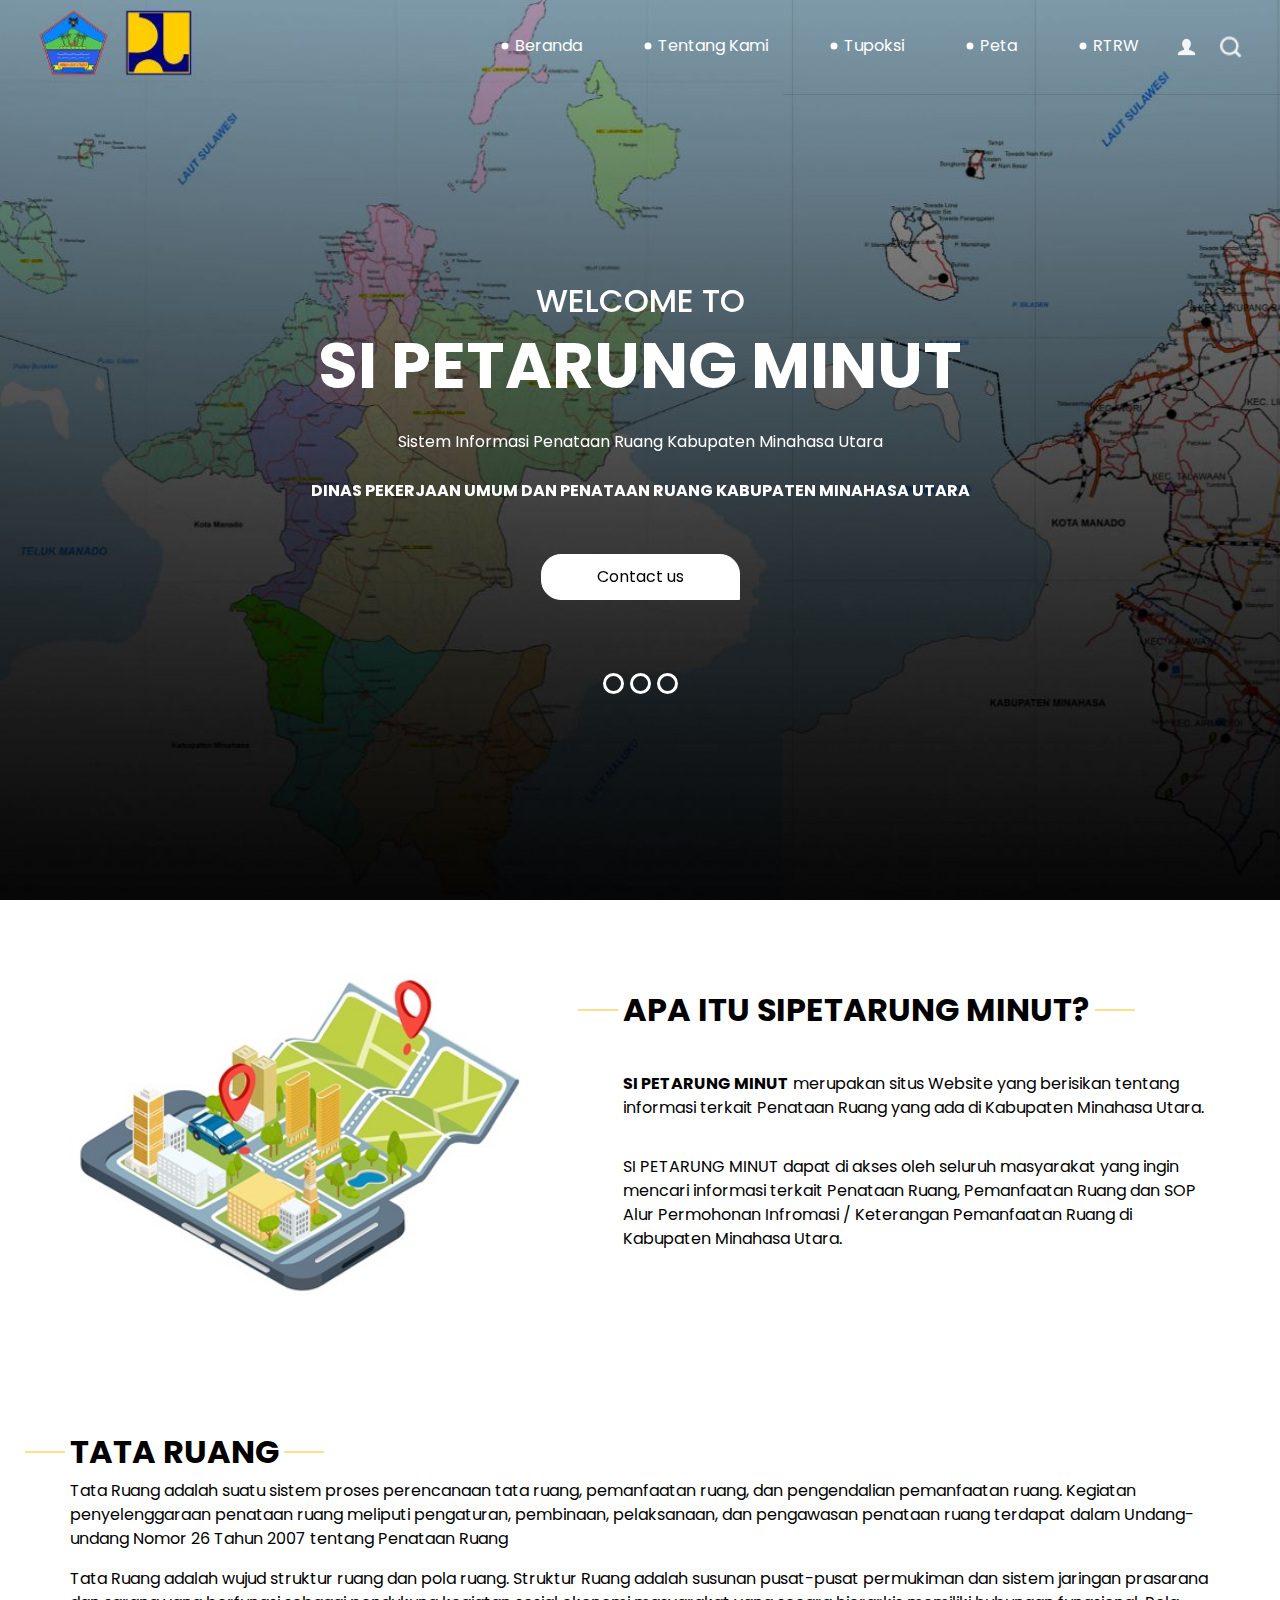
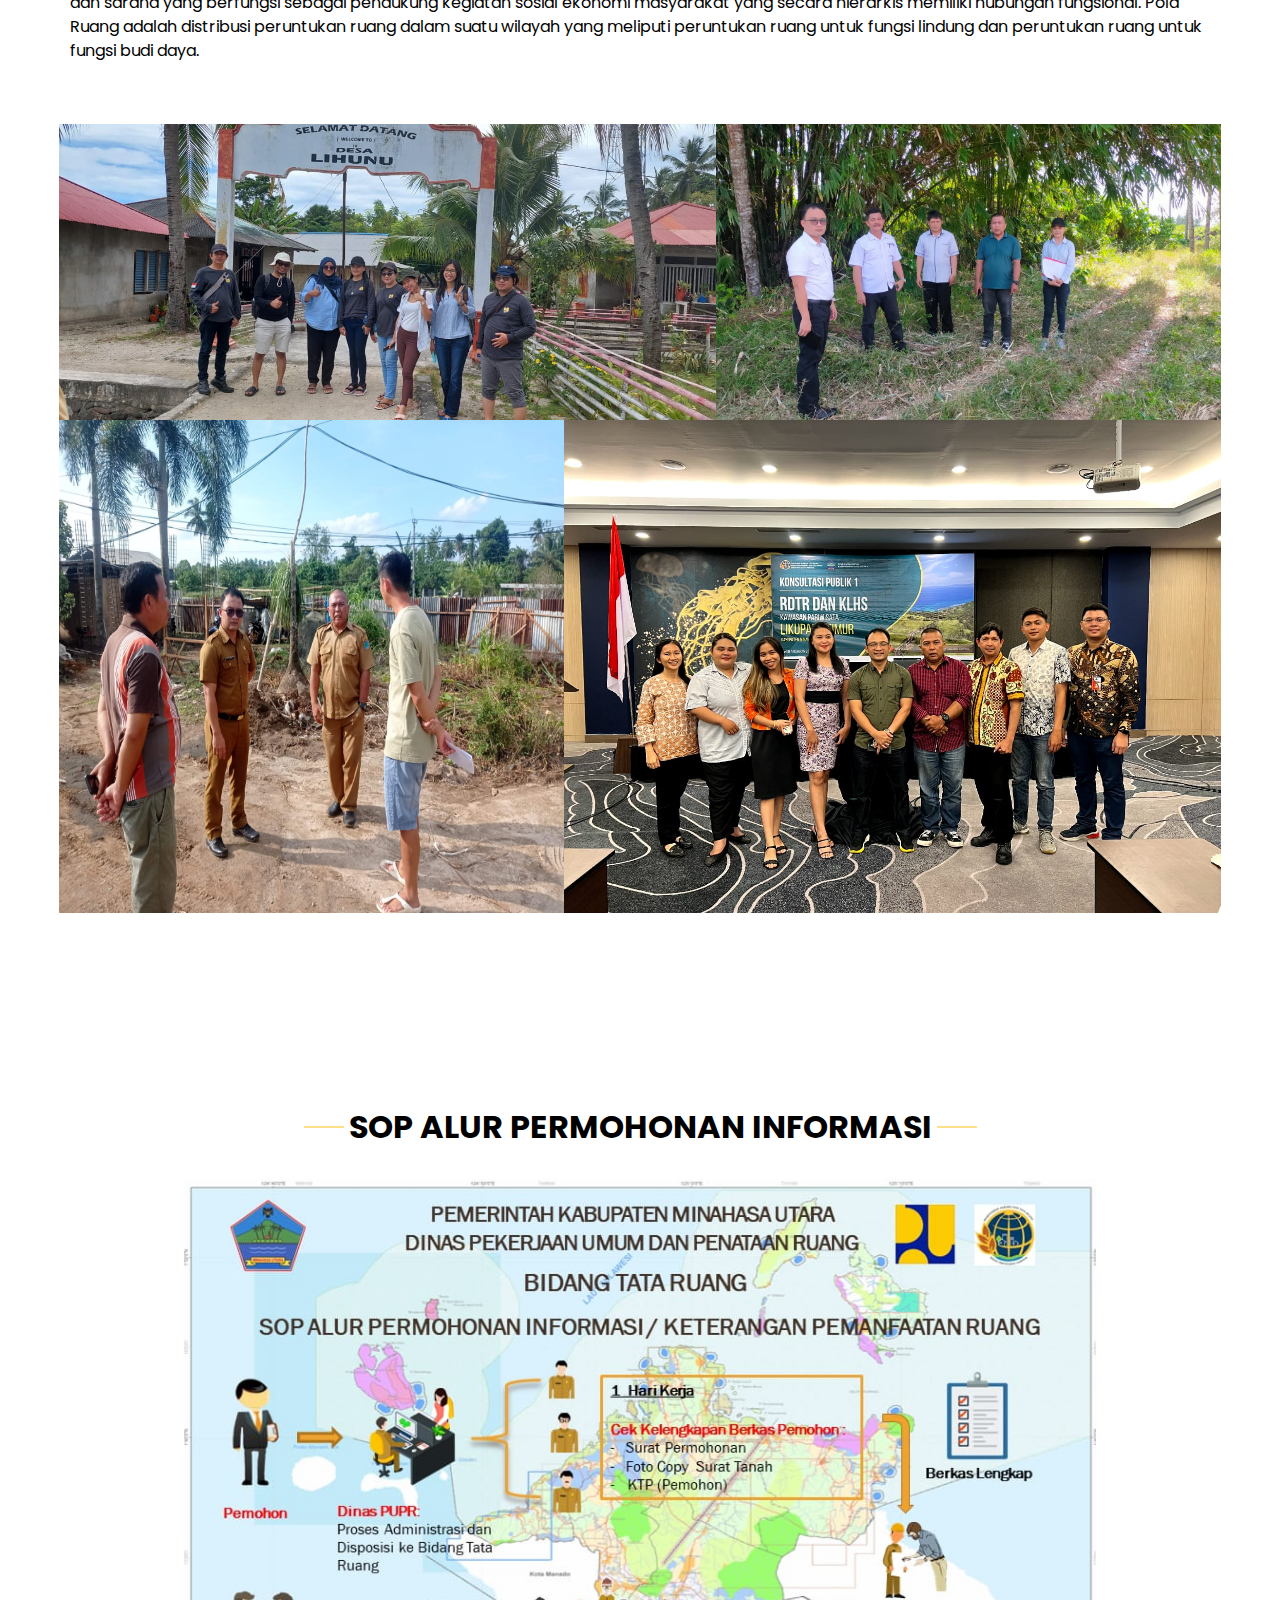
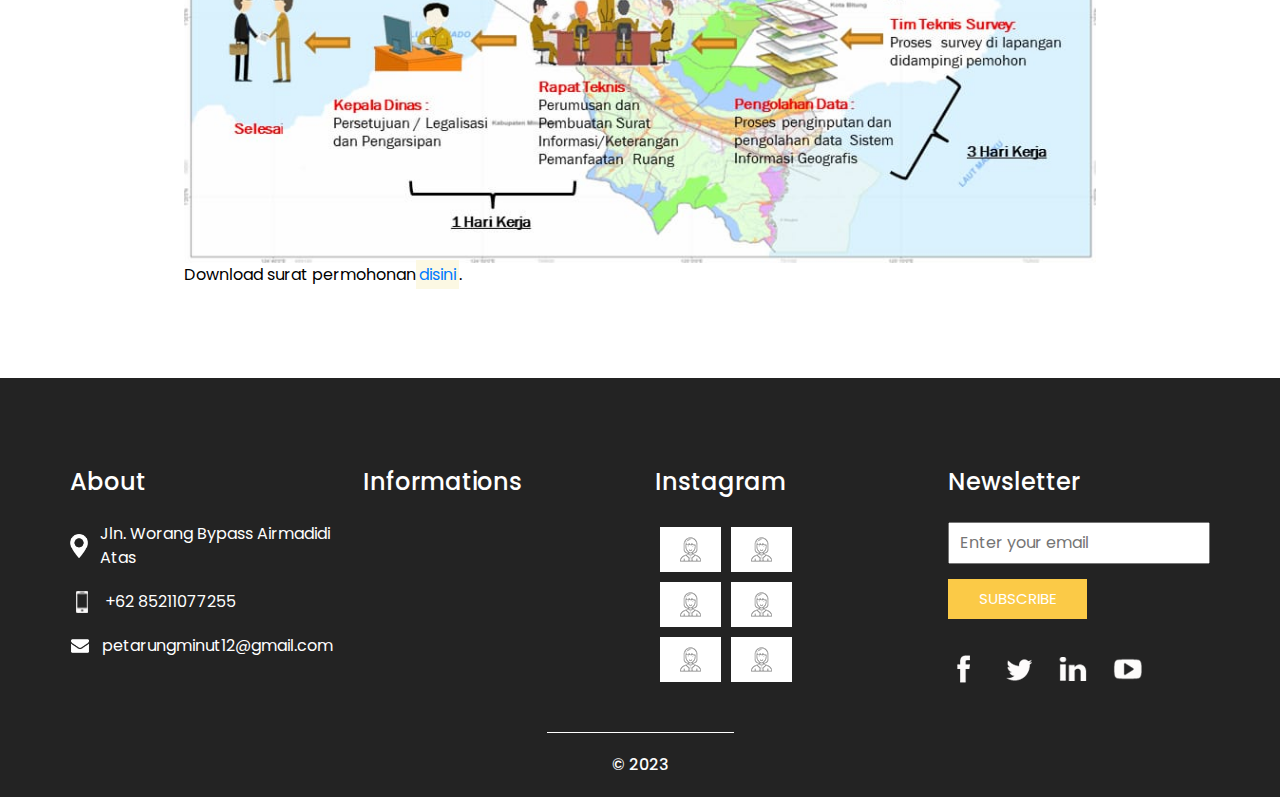
<file: index.html>
<!DOCTYPE html>
<html>

<head>
  <!-- Basic -->
  <meta charset="utf-8" />
  <meta http-equiv="X-UA-Compatible" content="IE=edge" />
  <!-- Mobile Metas -->
  <meta name="viewport" content="width=device-width, initial-scale=1, shrink-to-fit=no" />
  <!-- Site Metas -->
  <meta name="keywords" content="" />
  <meta name="description" content="" />
  <meta name="author" content="" />

  <title>Beranda</title>

  <!-- slider stylesheet -->
  <!-- slider stylesheet -->
  <link rel="stylesheet" type="text/css" href="https://cdnjs.cloudflare.com/ajax/libs/OwlCarousel2/2.3.4/assets/owl.carousel.min.css" />

  <!-- bootstrap core css -->
  <link rel="stylesheet" type="text/css" href="css/bootstrap.css" />

  <!-- fonts style -->
  <link href="https://fonts.googleapis.com/css?family=Open+Sans:400,700|Poppins:400,700&display=swap" rel="stylesheet">
  <!-- Custom styles for this template -->
  <link href="css/style.css" rel="stylesheet" />
  <!-- responsive style -->
  <link href="css/responsive.css" rel="stylesheet" />
</head>

<body>
  <div class="hero_area">
    <!-- header section strats -->
    <header class="header_section">
      <div class="container-fluid">
        <nav class="navbar navbar-expand-lg custom_nav-container pt-3">
          <a class="navbar-brand" href="index.html">
            <span>
             
            </span>
          </a>
          <button class="navbar-toggler" type="button" data-toggle="collapse" data-target="#navbarSupportedContent" aria-controls="navbarSupportedContent" aria-expanded="false" aria-label="Toggle navigation">
            <span class="navbar-toggler-icon"></span>
          </button>

          <div class="collapse navbar-collapse" id="navbarSupportedContent">
            <div class="d-flex ml-auto flex-column flex-lg-row align-items-center">
              <ul class="navbar-nav  ">
                <li class="nav-item active">
                  <a class="nav-link" href="index.html">Beranda <span class="sr-only">(current)</span></a>
                </li>
                <li class="nav-item">
                  <a class="nav-link" href="about.html">Tentang Kami </a>
                </li>
                <li class="nav-item">
                  <a class="nav-link" href="do.html">Tupoksi </a>
                </li>
                <li class="nav-item">
                  <a class="nav-link" href="portfolio.html">Peta </a>
                </li>
                <li class="nav-item">
                  <a class="nav-link" href="contact.html">RTRW</a>
                </li>
              </ul>
              <div class="user_option">
                <a href="">
                  <img src="images/user.png" alt="">
                </a>
                <form class="form-inline my-2 my-lg-0 ml-0 ml-lg-4 mb-3 mb-lg-0">
                  <button class="btn  my-2 my-sm-0 nav_search-btn" type="submit"></button>
                </form>
              </div>
            </div>
          </div>
        </nav>
      </div>
    </header>
    <!-- end header section -->
    <!-- slider section -->
    <section class=" slider_section position-relative">
      <div class="container">
        <div id="carouselExampleIndicators" class="carousel slide" data-ride="carousel">
          <ol class="carousel-indicators">
            <li data-target="#carouselExampleIndicators" data-slide-to="0" class="active"></li>
            <li data-target="#carouselExampleIndicators" data-slide-to="1"></li>
            <li data-target="#carouselExampleIndicators" data-slide-to="2"></li>
          </ol>
          <div class="carousel-inner">
            <div class="carousel-item active">
              <div class="row">
                <div class="col">
                  <div class="detail-box">
                    <div>
                      <h2>
                        Welcome To
                      </h2>
                      <h1><b>
                        SI PETARUNG MINUT
                      </h1></b>
                      <p>
                        Sistem Informasi Penataan Ruang Kabupaten Minahasa Utara
                      </p>
                      <p><b>
                        DINAS PEKERJAAN UMUM DAN PENATAAN RUANG KABUPATEN MINAHASA UTARA
                      </p></b>
                      <div class="">
                        <a href=https://wa.me/6285211077255>
                          Contact us
                        </a>
                      </div>
                    </div>
                  </div>
                </div>
              </div>
            </div>
            <div class="carousel-item">
              <div class="row">
                <div class="col">
                  <div class="detail-box">
                    <div>
                      <h2>
                        Welcome To
                      </h2>
                      <h1><b>
                        SI PETARUNG MINUT
                      </h1></b>
                      <p>
                        Sistem Informasi Penataan Ruang Kabupaten Minahasa Utara
                      </p>
                      <p><b>
                        DINAS PEKERJAAN UMUM DAN PENATAAN RUANG KABUPATEN MINAHASA UTARA
                      </p></b>
                      <div class="">
                        <a href=https://wa.me/6285211077255>
                          Contact us
                        </a>
                      </div>
                    </div>
                  </div>
                </div>
              </div>
            </div>
            <div class="carousel-item">
              <div class="row">
                <div class="col">
                  <div class="detail-box">
                    <div>
                      <h2>
                        Welcome To
                      </h2>
                      <h1><b>
                        SI PETARUNG MINUT
                      </h1></b>
                      <p>
                        Sistem Informasi Penataan Ruang Kabupaten Minahasa Utara
                      </p>
                      <p><b>
                        DINAS PEKERJAAN UMUM DAN PENATAAN RUANG KABUPATEN MINAHASA UTARA
                      </p></b>
                      <div class="">
                        <a href=https://wa.me/6285211077255>
                          Contact us
                        </a>
                      </div>
                    </div>
                  </div>
                </div>
              </div>
            </div>
          </div>
        </div>

      </div>
    </section>
    <!-- end slider section -->
  </div>

 

  <!-- who section -->

  <section class="who_section ">
    <div class="container">
      <div class="row">
        <div class="col-md-5">
          <div class="img-box">
            <img src="images/tataruang2.jpg" alt="">
          </div>
        </div>
        <div class="col-md-7">
          <div class="detail-box">
            <div class="heading_container">
              <h2>
                Apa itu SIPETARUNG MINUT?
              </h2>
            </div>
            <p><b>SI PETARUNG MINUT</b> 
              merupakan situs Website yang berisikan tentang informasi terkait Penataan Ruang yang ada di Kabupaten Minahasa Utara.
            </p>
            <p>
              SI PETARUNG MINUT dapat di akses oleh seluruh masyarakat yang ingin mencari informasi terkait Penataan Ruang, Pemanfaatan Ruang dan SOP Alur Permohonan Infromasi / Keterangan Pemanfaatan Ruang di Kabupaten Minahasa Utara.
            </p>
          </div>
        </div>
      </div>
    </div>
  </section>

  <!-- end who section -->


  <!-- work section -->
  <section class="work_section layout_padding">
    <div class="container">
      <div class="heading_container">
        <h2>
          TATA RUANG
        </h2>
        <p>
          Tata Ruang adalah suatu sistem proses perencanaan tata ruang, pemanfaatan ruang, dan pengendalian pemanfaatan ruang. Kegiatan penyelenggaraan penataan ruang meliputi pengaturan, pembinaan, pelaksanaan, dan pengawasan penataan ruang terdapat dalam Undang-undang Nomor 26 Tahun 2007 tentang Penataan Ruang
        </p>
        <p>
          Tata Ruang adalah wujud struktur ruang dan pola ruang. Struktur Ruang adalah susunan pusat-pusat permukiman dan sistem jaringan prasarana dan sarana yang berfungsi sebagai pendukung kegiatan sosial ekonomi masyarakat yang secara hierarkis memiliki hubungan fungsional. Pola Ruang adalah distribusi peruntukan ruang dalam suatu wilayah yang meliputi peruntukan ruang untuk fungsi lindung dan peruntukan ruang untuk fungsi budi daya.
        </p>
      </div>
      <div class="work_container layout_padding2">
        <div class="box b-1">
          <img src="images/w-1.jpg" alt="">
        </div>
        <div class="box b-2">
          <img src="images/w-2.jpg" alt="">

        </div>
        <div class="box b-3">
          <img src="images/w-3.jpg" alt="">

        </div>
        <div class="box b-4">
          <img src="images/w-4.jpg" alt="">
    
        </div>
      </div>
    </div>
  </section>

  <!-- end work section -->

  


  <!-- contact section -->

  <section class="contact_section layout_padding">
    <div class="container">

      <div class="heading_container">
        <h2>
          SOP Alur Permohonan Informasi
        </h2>
      </div>
      
      <div class="map_img-box">
        <img src="images/map-img.jpeg" alt="">
<div class="">
        <p>
        Download surat permohonan<mark><a href=https://drive.google.com/drive/home/document/d/1YJsfyDDyJQ2SNn_7CyGAAduWwwZ-t68-/edit>disini</a></mark>.
      </p>
      </div>
      </div>
   
    </div>
    
                    
  </section>
 
  <!-- end contact section -->
  
  <!-- info section -->
  <section class="info_section ">
    <div class="container">
      <div class="row">
        <div class="col-md-3">
          <div class="info_contact">
            <h5>
              About
            </h5>
            <div>
              <div class="img-box">
                <img src="images/location-white.png" width="18px" alt="">
              </div>
              <p>
                Jln. Worang Bypass Airmadidi Atas
              </p>
            </div>
            <div>
              <div class="img-box">
                <img src="images/telephone-white.png" width="12px" alt="">
              </div>
              <p>
                +62 85211077255
              </p>
            </div>
            <div>
              <div class="img-box">
                <img src="images/envelope-white.png" width="18px" alt="">
              </div>
              <p>
                petarungminut12@gmail.com
              </p>
            </div>
          </div>
        </div>
        <div class="col-md-3">
          <div class="info_info">
            <h5>
              Informations
            </h5>
            <p>
              
            </p>
          </div>
        </div>

        <div class="col-md-3">
          <div class="info_insta">
            <h5>
              Instagram
            </h5>
            <div class="insta_container">
              <div>
                <a href="">
                  <div class="insta-box b-1">
                    <img src="images/insta.png" alt="">
                  </div>
                </a>
                <a href="">
                  <div class="insta-box b-2">
                    <img src="images/insta.png" alt="">
                  </div>
                </a>
              </div>

              <div>
                <a href="">
                  <div class="insta-box b-3">
                    <img src="images/insta.png" alt="">
                  </div>
                </a>
                <a href="">
                  <div class="insta-box b-4">
                    <img src="images/insta.png" alt="">
                  </div>
                </a>
              </div>
              <div>
                <a href="">
                  <div class="insta-box b-3">
                    <img src="images/insta.png" alt="">
                  </div>
                </a>
                <a href="">
                  <div class="insta-box b-4">
                    <img src="images/insta.png" alt="">
                  </div>
                </a>
              </div>
            </div>
          </div>
        </div>
        <div class="col-md-3">
          <div class="info_form ">
            <h5>
              Newsletter
            </h5>
            <form action="">
              <input type="email" placeholder="Enter your email">
              <button>
                Subscribe
              </button>
            </form>
            <div class="social_box">
              <a href="">
                <img src="images/fb.png" alt="">
              </a>
              <a href="">
                <img src="images/twitter.png" alt="">
              </a>
              <a href="">
                <img src="images/linkedin.png" alt="">
              </a>
              <a href="">
                <img src="images/youtube.png" alt="">
              </a>
            </div>
          </div>
        </div>
      </div>
    </div>
  </section>

  <!-- end info_section -->


  <!-- footer section -->
  <section class="container-fluid footer_section">
    <p>
      &copy; 2023
         </p>
  </section>
  <!-- footer section -->

  <script type="text/javascript" src="js/jquery-3.4.1.min.js"></script>
  <script type="text/javascript" src="js/bootstrap.js"></script>
  <script type="text/javascript" src="https://cdnjs.cloudflare.com/ajax/libs/OwlCarousel2/2.3.4/owl.carousel.min.js">
  </script>
  <!-- owl carousel script 
    -->
  <script type="text/javascript">
    $(".owl-carousel").owlCarousel({
      loop: true,
      margin: 0,
      navText: [],
      center: true,
      autoplay: true,
      autoplayHoverPause: true,
      responsive: {
        0: {
          items: 1
        },
        1000: {
          items: 3
        }
      }
    });
  </script>
  <!-- end owl carousel script -->

</body>

</html>
</file>
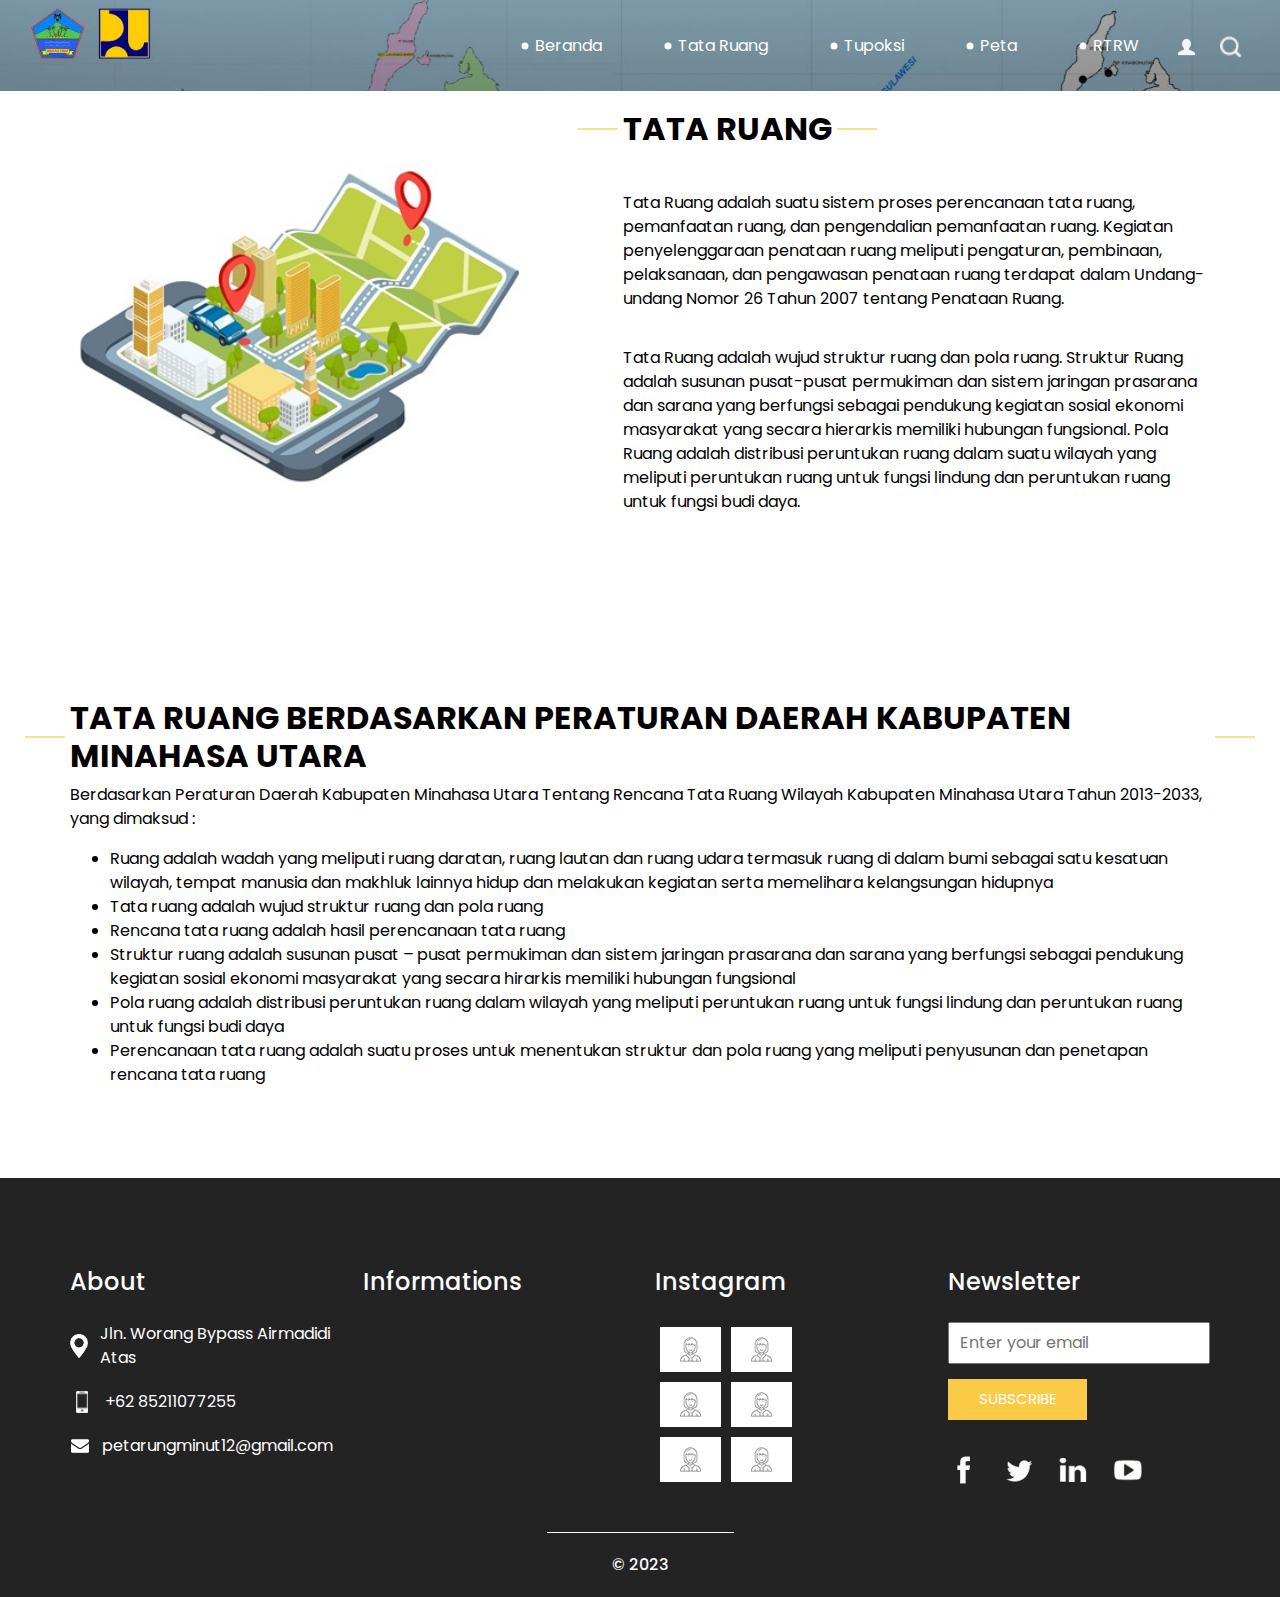
<file: about.html>
<!DOCTYPE html>
<html>

<head>
  <!-- Basic -->
  <meta charset="utf-8" />
  <meta http-equiv="X-UA-Compatible" content="IE=edge" />
  <!-- Mobile Metas -->
  <meta name="viewport" content="width=device-width, initial-scale=1, shrink-to-fit=no" />
  <!-- Site Metas -->
  <meta name="keywords" content="" />
  <meta name="description" content="" />
  <meta name="author" content="" />

  <title>Tata Ruang</title>

  <!-- slider stylesheet -->
  <!-- slider stylesheet -->
  <link rel="stylesheet" type="text/css" href="https://cdnjs.cloudflare.com/ajax/libs/OwlCarousel2/2.3.4/assets/owl.carousel.min.css" />

  <!-- bootstrap core css -->
  <link rel="stylesheet" type="text/css" href="css/bootstrap.css" />

  <!-- fonts style -->
  <link href="https://fonts.googleapis.com/css?family=Open+Sans:400,700|Poppins:400,700&display=swap" rel="stylesheet">
  <!-- Custom styles for this template -->
  <link href="css/style.css" rel="stylesheet" />
  <!-- responsive style -->
  <link href="css/responsive.css" rel="stylesheet" />
</head>

<body class="sub_page">
  <div class="hero_area">
    <!-- header section strats -->
    <header class="header_section">
      <div class="container-fluid">
        <nav class="navbar navbar-expand-lg custom_nav-container pt-3">
          <a class="navbar-brand" href="index.html">
            
          </a>
          <button class="navbar-toggler" type="button" data-toggle="collapse" data-target="#navbarSupportedContent" aria-controls="navbarSupportedContent" aria-expanded="false" aria-label="Toggle navigation">
            <span class="navbar-toggler-icon"></span>
          </button>

          <div class="collapse navbar-collapse" id="navbarSupportedContent">
            <div class="d-flex ml-auto flex-column flex-lg-row align-items-center">
              <ul class="navbar-nav  ">
                <li class="nav-item active">
                  <a class="nav-link" href="index.html">Beranda <span class="sr-only">(current)</span></a>
                </li>
                <li class="nav-item">
                  <a class="nav-link" href="about.html">Tata Ruang </a>
                </li>
                <li class="nav-item">
                  <a class="nav-link" href="do.html">Tupoksi </a>
                </li>
                <li class="nav-item">
                  <a class="nav-link" href="portfolio.html">Peta </a>
                </li>
                <li class="nav-item">
                  <a class="nav-link" href="contact.html">RTRW</a>
                </li>
              </ul>
              <div class="user_option">
                <a href="">
                  <img src="images/user.png" alt="">
                </a>
                <form class="form-inline my-2 my-lg-0 ml-0 ml-lg-4 mb-3 mb-lg-0">
                  <button class="btn  my-2 my-sm-0 nav_search-btn" type="submit"></button>
                </form>
              </div>
            </div>
          </div>
        </nav>
      </div>
    </header>
    <!-- end header section -->
  </div>


  <!-- who section -->

  <section class="who_section layout_padding">
    <div class="container">
      <div class="row">
        <div class="col-md-5">
          <div class="img-box">
            <img src="images/tataruang2.jpg" alt="">
          </div>
        </div>
        <div class="col-md-7">
          <div class="detail-box">
            <div class="heading_container">
              <h2>
                TATA RUANG
              </h2>
            </div>
            <p>
              Tata Ruang adalah suatu sistem proses perencanaan tata ruang, pemanfaatan ruang, dan pengendalian pemanfaatan ruang. Kegiatan penyelenggaraan penataan ruang meliputi pengaturan, pembinaan, pelaksanaan, dan pengawasan penataan ruang terdapat dalam Undang-undang Nomor 26 Tahun 2007 tentang Penataan Ruang.
            </p>
            <p>
              Tata Ruang adalah wujud struktur ruang dan pola ruang. Struktur Ruang adalah susunan pusat-pusat permukiman dan sistem jaringan prasarana dan sarana yang berfungsi sebagai pendukung kegiatan sosial ekonomi masyarakat yang secara hierarkis memiliki hubungan fungsional. Pola Ruang adalah distribusi peruntukan ruang dalam suatu wilayah yang meliputi peruntukan ruang untuk fungsi lindung dan peruntukan ruang untuk fungsi budi daya.
            </p>
            <div>
              
            </div>
          </div>
        </div>
      </div>
    </div>
  </section>

    <!-- work section -->
    <section class="work_section layout_padding">
      <div class="container">
        <div class="heading_container">
          <h2>
            TATA RUANG BERDASARKAN PERATURAN DAERAH KABUPATEN MINAHASA UTARA   
          </h2>
          <p>
            Berdasarkan Peraturan Daerah Kabupaten Minahasa Utara Tentang Rencana Tata Ruang Wilayah Kabupaten Minahasa  Utara Tahun 2013-2033, yang dimaksud :
          </p>
          <ul>
          <li>Ruang adalah wadah yang meliputi ruang daratan, ruang lautan dan ruang udara termasuk ruang di dalam bumi sebagai satu kesatuan wilayah, tempat manusia dan makhluk lainnya hidup dan melakukan kegiatan serta memelihara kelangsungan hidupnya</li>
          <li>Tata ruang adalah wujud struktur ruang dan pola ruang</li>
          <li>Rencana tata ruang adalah hasil perencanaan tata ruang</li>
          <li>Struktur ruang adalah susunan pusat – pusat permukiman dan sistem jaringan prasarana dan sarana yang berfungsi sebagai pendukung kegiatan sosial ekonomi masyarakat yang secara hirarkis memiliki hubungan fungsional</li>
          <li>Pola ruang adalah distribusi peruntukan ruang dalam wilayah yang meliputi peruntukan ruang untuk fungsi lindung dan peruntukan ruang untuk fungsi budi daya</li>
          <li>Perencanaan tata ruang adalah suatu proses untuk menentukan struktur dan pola ruang yang meliputi penyusunan dan penetapan rencana tata ruang</li>
        </ul>
        </div>
       
      </div>
    </section>
  
    <!-- end work section -->

  <!-- end who section -->


 <!-- info section -->
 <section class="info_section ">
  <div class="container">
    <div class="row">
      <div class="col-md-3">
        <div class="info_contact">
          <h5>
            About
          </h5>
          <div>
            <div class="img-box">
              <img src="images/location-white.png" width="18px" alt="">
            </div>
            <p>
              Jln. Worang Bypass Airmadidi Atas
            </p>
          </div>
          <div>
            <div class="img-box">
              <img src="images/telephone-white.png" width="12px" alt="">
            </div>
            <p>
              +62 85211077255
            </p>
          </div>
          <div>
            <div class="img-box">
              <img src="images/envelope-white.png" width="18px" alt="">
            </div>
            <p>
              petarungminut12@gmail.com
            </p>
          </div>
        </div>
      </div>
      <div class="col-md-3">
        <div class="info_info">
          <h5>
            Informations
          </h5>
          <p>
            
          </p>
        </div>
      </div>

      <div class="col-md-3">
        <div class="info_insta">
          <h5>
            Instagram
          </h5>
          <div class="insta_container">
            <div>
              <a href="">
                <div class="insta-box b-1">
                  <img src="images/insta.png" alt="">
                </div>
              </a>
              <a href="">
                <div class="insta-box b-2">
                  <img src="images/insta.png" alt="">
                </div>
              </a>
            </div>

            <div>
              <a href="">
                <div class="insta-box b-3">
                  <img src="images/insta.png" alt="">
                </div>
              </a>
              <a href="">
                <div class="insta-box b-4">
                  <img src="images/insta.png" alt="">
                </div>
              </a>
            </div>
            <div>
              <a href="">
                <div class="insta-box b-3">
                  <img src="images/insta.png" alt="">
                </div>
              </a>
              <a href="">
                <div class="insta-box b-4">
                  <img src="images/insta.png" alt="">
                </div>
              </a>
            </div>
          </div>
        </div>
      </div>
      <div class="col-md-3">
        <div class="info_form ">
          <h5>
            Newsletter
          </h5>
          <form action="">
            <input type="email" placeholder="Enter your email">
            <button>
              Subscribe
            </button>
          </form>
          <div class="social_box">
            <a href="">
              <img src="images/fb.png" alt="">
            </a>
            <a href="">
              <img src="images/twitter.png" alt="">
            </a>
            <a href="">
              <img src="images/linkedin.png" alt="">
            </a>
            <a href="">
              <img src="images/youtube.png" alt="">
            </a>
          </div>
        </div>
      </div>
    </div>
  </div>
</section>

<!-- end info_section -->


    <!-- footer section -->
  <section class="container-fluid footer_section">
    <p>
      &copy; 2023
         </p>
  </section>
  <!-- footer section -->


  <script type="text/javascript" src="js/jquery-3.4.1.min.js"></script>
  <script type="text/javascript" src="js/bootstrap.js"></script>
  <script type="text/javascript" src="https://cdnjs.cloudflare.com/ajax/libs/OwlCarousel2/2.3.4/owl.carousel.min.js">
  </script>
  <!-- owl carousel script 
    -->
  <script type="text/javascript">
    $(".owl-carousel").owlCarousel({
      loop: true,
      margin: 0,
      navText: [],
      center: true,
      autoplay: true,
      autoplayHoverPause: true,
      responsive: {
        0: {
          items: 1
        },
        1000: {
          items: 3
        }
      }
    });
  </script>
  <!-- end owl carousel script -->

</body>

</html>
</file>
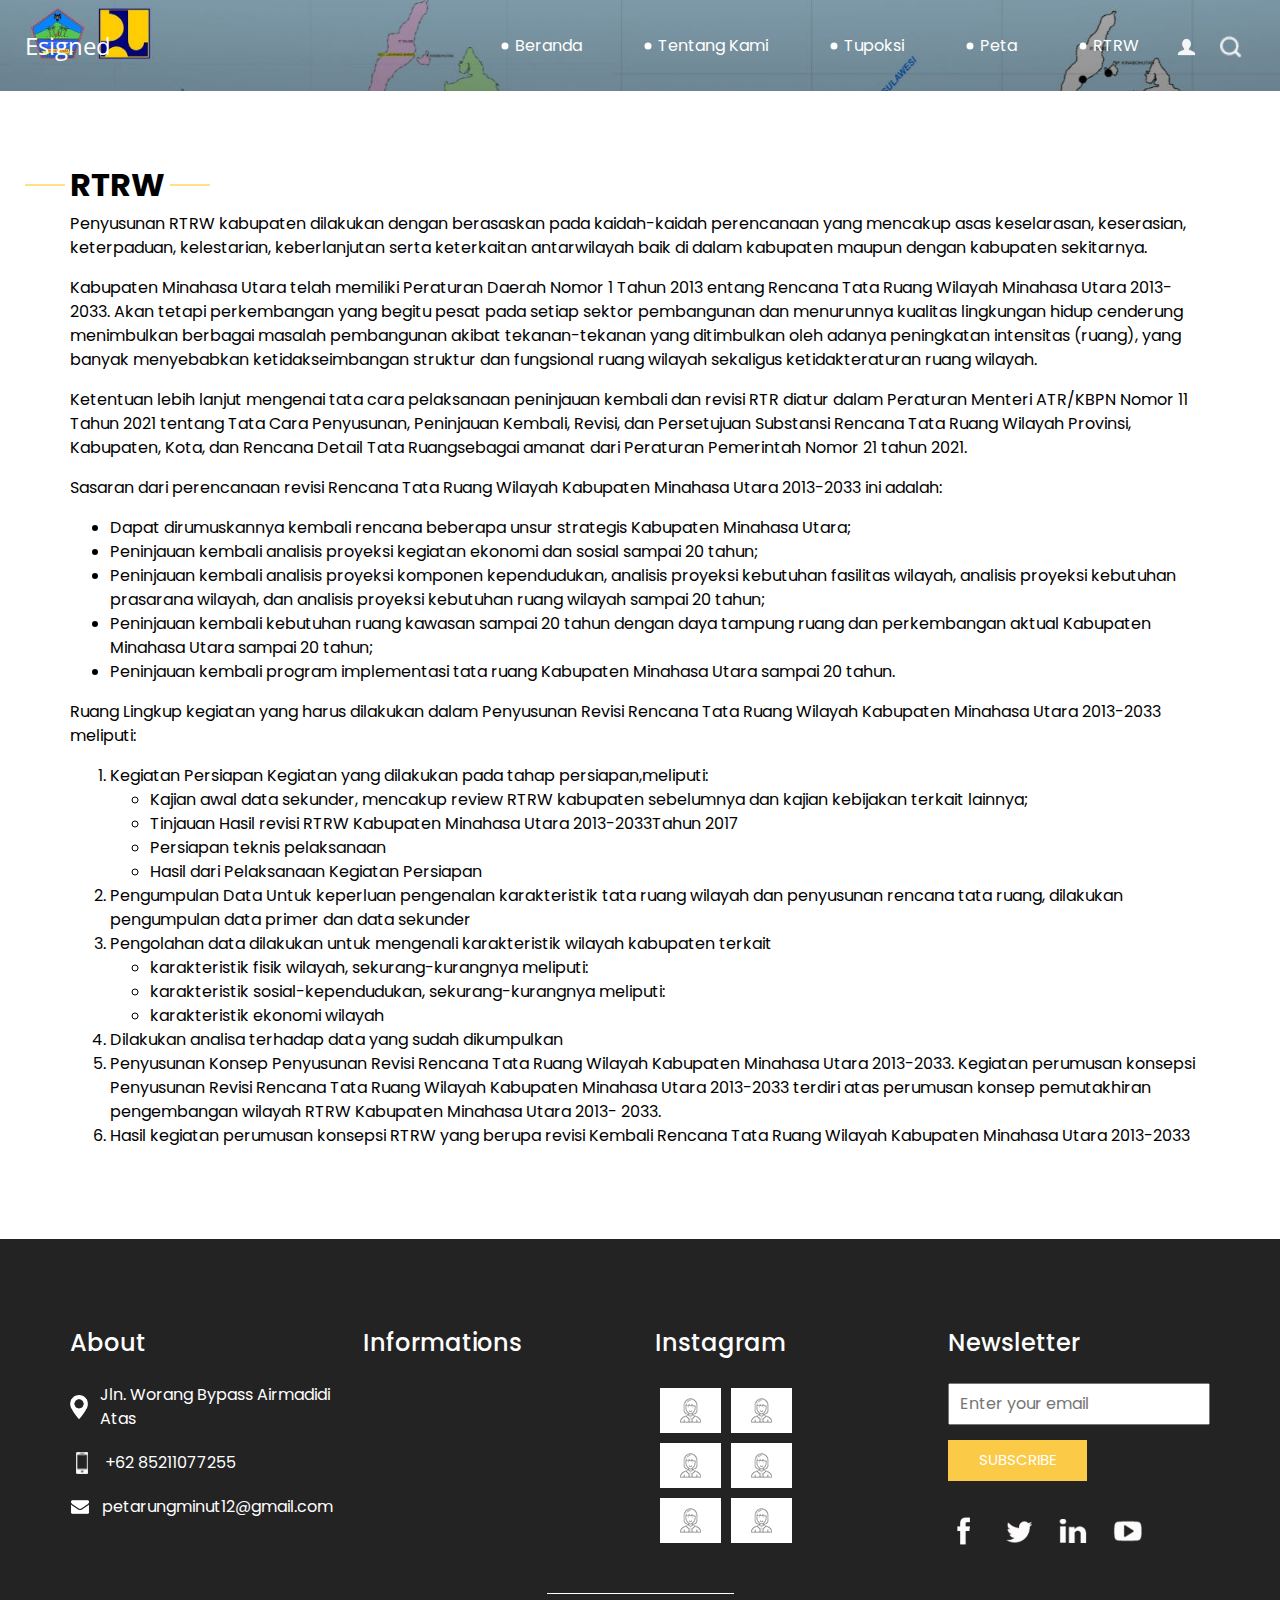
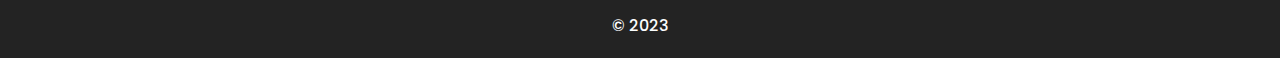
<file: contact.html>
<!DOCTYPE html>
<html>

<head>
  <!-- Basic -->
  <meta charset="utf-8" />
  <meta http-equiv="X-UA-Compatible" content="IE=edge" />
  <!-- Mobile Metas -->
  <meta name="viewport" content="width=device-width, initial-scale=1, shrink-to-fit=no" />
  <!-- Site Metas -->
  <meta name="keywords" content="" />
  <meta name="description" content="" />
  <meta name="author" content="" />

  <title>RTRW</title>

  <!-- slider stylesheet -->
  <!-- slider stylesheet -->
  <link rel="stylesheet" type="text/css" href="https://cdnjs.cloudflare.com/ajax/libs/OwlCarousel2/2.3.4/assets/owl.carousel.min.css" />

  <!-- bootstrap core css -->
  <link rel="stylesheet" type="text/css" href="css/bootstrap.css" />

  <!-- fonts style -->
  <link href="https://fonts.googleapis.com/css?family=Open+Sans:400,700|Poppins:400,700&display=swap" rel="stylesheet">
  <!-- Custom styles for this template -->
  <link href="css/style.css" rel="stylesheet" />
  <!-- responsive style -->
  <link href="css/responsive.css" rel="stylesheet" />
</head>

<body class="sub_page">
  <div class="hero_area">
    <!-- header section strats -->
    <header class="header_section">
      <div class="container-fluid">
        <nav class="navbar navbar-expand-lg custom_nav-container pt-3">
          <a class="navbar-brand" href="index.html">
            <span>
              Esigned
            </span>
          </a>
          <button class="navbar-toggler" type="button" data-toggle="collapse" data-target="#navbarSupportedContent" aria-controls="navbarSupportedContent" aria-expanded="false" aria-label="Toggle navigation">
            <span class="navbar-toggler-icon"></span>
          </button>

          <div class="collapse navbar-collapse" id="navbarSupportedContent">
            <div class="d-flex ml-auto flex-column flex-lg-row align-items-center">
              <ul class="navbar-nav  ">
                <li class="nav-item active">
                  <a class="nav-link" href="index.html">Beranda <span class="sr-only">(current)</span></a>
                </li>
                <li class="nav-item">
                  <a class="nav-link" href="about.html">Tentang Kami </a>
                </li>
                <li class="nav-item">
                  <a class="nav-link" href="do.html">Tupoksi </a>
                </li>
                <li class="nav-item">
                  <a class="nav-link" href="portfolio.html">Peta </a>
                </li>
                <li class="nav-item">
                  <a class="nav-link" href="contact.html">RTRW</a>
                </li>
              </ul>
              <div class="user_option">
                <a href="">
                  <img src="images/user.png" alt="">
                </a>
                <form class="form-inline my-2 my-lg-0 ml-0 ml-lg-4 mb-3 mb-lg-0">
                  <button class="btn  my-2 my-sm-0 nav_search-btn" type="submit"></button>
                </form>
              </div>
            </div>
          </div>
        </nav>
      </div>
    </header>
    <!-- end header section -->
  </div>

  <!-- contact section -->

 <!-- work section -->
 <section class="work_section layout_padding">
  <div class="container">
    <div class="heading_container">
      <h2>
        RTRW 
      </h2>
      <p>
        Penyusunan RTRW kabupaten dilakukan dengan berasaskan pada kaidah-kaidah perencanaan yang mencakup asas keselarasan, keserasian, keterpaduan, kelestarian, keberlanjutan serta keterkaitan antarwilayah baik di dalam kabupaten maupun dengan kabupaten sekitarnya.
      </p>
      <p>Kabupaten Minahasa Utara telah memiliki Peraturan Daerah Nomor 1 Tahun 2013 entang Rencana Tata Ruang Wilayah Minahasa Utara 2013-2033. Akan tetapi perkembangan yang begitu pesat pada setiap sektor pembangunan dan menurunnya kualitas lingkungan hidup cenderung menimbulkan berbagai masalah pembangunan akibat tekanan-tekanan yang ditimbulkan oleh adanya peningkatan intensitas (ruang), yang banyak menyebabkan ketidakseimbangan struktur dan fungsional ruang wilayah sekaligus ketidakteraturan ruang wilayah.</p>
      <p>Ketentuan lebih lanjut mengenai tata cara pelaksanaan peninjauan kembali dan revisi RTR diatur dalam Peraturan Menteri ATR/KBPN Nomor 11 Tahun 2021 tentang Tata Cara Penyusunan, Peninjauan Kembali, Revisi, dan Persetujuan Substansi Rencana Tata Ruang Wilayah Provinsi, Kabupaten, Kota, dan Rencana Detail Tata Ruangsebagai amanat dari Peraturan Pemerintah Nomor 21 tahun 2021.</p>
      <p>Sasaran dari perencanaan revisi Rencana Tata Ruang Wilayah Kabupaten Minahasa Utara 2013-2033 ini adalah: </p>
      <ul>
      <li>Dapat dirumuskannya kembali rencana beberapa unsur strategis Kabupaten Minahasa Utara; </li>
      <li>Peninjauan kembali analisis proyeksi kegiatan ekonomi dan sosial sampai 20 tahun;</li>
      <li>Peninjauan kembali analisis proyeksi komponen kependudukan, analisis proyeksi kebutuhan fasilitas wilayah, analisis proyeksi kebutuhan prasarana wilayah, dan analisis proyeksi kebutuhan ruang wilayah sampai 20 tahun;</li>
      <li>Peninjauan kembali kebutuhan ruang kawasan sampai 20 tahun dengan daya tampung ruang dan perkembangan aktual Kabupaten Minahasa Utara sampai 20 tahun; </li>
      <li>Peninjauan kembali program implementasi tata ruang Kabupaten Minahasa Utara sampai 20 tahun. </li>
          </ul>

      <p>Ruang Lingkup kegiatan yang harus dilakukan dalam Penyusunan Revisi Rencana Tata Ruang Wilayah Kabupaten Minahasa Utara 2013-2033 meliputi:</p>
      <ol>
        <li> Kegiatan Persiapan Kegiatan yang dilakukan pada tahap persiapan,meliputi: 
          <ul>
            <li>Kajian awal data sekunder, mencakup review RTRW kabupaten sebelumnya dan kajian kebijakan terkait lainnya; </li>
            <li>Tinjauan Hasil revisi RTRW Kabupaten Minahasa Utara 2013-2033Tahun 2017 </li>
            <li>Persiapan teknis pelaksanaan </li>
            <li>Hasil dari Pelaksanaan Kegiatan Persiapan </li>
          </ul>
        </li>
        <li>Pengumpulan Data Untuk keperluan pengenalan karakteristik tata ruang wilayah dan penyusunan rencana tata ruang, dilakukan pengumpulan data primer dan data sekunder </li>
        <li>Pengolahan data dilakukan untuk mengenali karakteristik wilayah kabupaten terkait 
          <ul>
            <li>karakteristik fisik wilayah, sekurang-kurangnya meliputi: </li>
            <li>karakteristik sosial-kependudukan, sekurang-kurangnya meliputi: </li>
            <li>karakteristik ekonomi wilayah </li>
          </ul>
        </li>
        <li>Dilakukan analisa terhadap data yang sudah dikumpulkan </li>
        <li>Penyusunan Konsep Penyusunan Revisi Rencana Tata Ruang Wilayah Kabupaten Minahasa Utara 2013-2033. Kegiatan perumusan konsepsi Penyusunan Revisi Rencana Tata Ruang Wilayah Kabupaten Minahasa Utara 2013-2033 terdiri atas perumusan konsep pemutakhiran pengembangan wilayah RTRW Kabupaten Minahasa Utara 2013- 2033.</li>
        <li>Hasil kegiatan perumusan konsepsi RTRW yang berupa revisi Kembali Rencana Tata Ruang Wilayah Kabupaten Minahasa Utara 2013-2033 </li>
      </ol>
    </div>
   
  </div>
</section>

<!-- end work section -->


<!-- info section -->
<section class="info_section ">
  <div class="container">
    <div class="row">
      <div class="col-md-3">
        <div class="info_contact">
          <h5>
            About
          </h5>
          <div>
            <div class="img-box">
              <img src="images/location-white.png" width="18px" alt="">
            </div>
            <p>
              Jln. Worang Bypass Airmadidi Atas
            </p>
          </div>
          <div>
            <div class="img-box">
              <img src="images/telephone-white.png" width="12px" alt="">
            </div>
            <p>
              +62 85211077255
            </p>
          </div>
          <div>
            <div class="img-box">
              <img src="images/envelope-white.png" width="18px" alt="">
            </div>
            <p>
              petarungminut12@gmail.com
            </p>
          </div>
        </div>
      </div>
      <div class="col-md-3">
        <div class="info_info">
          <h5>
            Informations
          </h5>
          <p>
            
          </p>
        </div>
      </div>

      <div class="col-md-3">
        <div class="info_insta">
          <h5>
            Instagram
          </h5>
          <div class="insta_container">
            <div>
              <a href="">
                <div class="insta-box b-1">
                  <img src="images/insta.png" alt="">
                </div>
              </a>
              <a href="">
                <div class="insta-box b-2">
                  <img src="images/insta.png" alt="">
                </div>
              </a>
            </div>

            <div>
              <a href="">
                <div class="insta-box b-3">
                  <img src="images/insta.png" alt="">
                </div>
              </a>
              <a href="">
                <div class="insta-box b-4">
                  <img src="images/insta.png" alt="">
                </div>
              </a>
            </div>
            <div>
              <a href="">
                <div class="insta-box b-3">
                  <img src="images/insta.png" alt="">
                </div>
              </a>
              <a href="">
                <div class="insta-box b-4">
                  <img src="images/insta.png" alt="">
                </div>
              </a>
            </div>
          </div>
        </div>
      </div>
      <div class="col-md-3">
        <div class="info_form ">
          <h5>
            Newsletter
          </h5>
          <form action="">
            <input type="email" placeholder="Enter your email">
            <button>
              Subscribe
            </button>
          </form>
          <div class="social_box">
            <a href="">
              <img src="images/fb.png" alt="">
            </a>
            <a href="">
              <img src="images/twitter.png" alt="">
            </a>
            <a href="">
              <img src="images/linkedin.png" alt="">
            </a>
            <a href="">
              <img src="images/youtube.png" alt="">
            </a>
          </div>
        </div>
      </div>
    </div>
  </div>
</section>

<!-- end info_section -->


<!-- footer section -->
<section class="container-fluid footer_section">
  <p>
    &copy; 2023
     </p>
</section>
<!-- footer section -->

<script type="text/javascript" src="js/jquery-3.4.1.min.js"></script>
<script type="text/javascript" src="js/bootstrap.js"></script>
<script type="text/javascript" src="https://cdnjs.cloudflare.com/ajax/libs/OwlCarousel2/2.3.4/owl.carousel.min.js">
</script>
<!-- owl carousel script 
  -->
<script type="text/javascript">
  $(".owl-carousel").owlCarousel({
    loop: true,
    margin: 0,
    navText: [],
    center: true,
    autoplay: true,
    autoplayHoverPause: true,
    responsive: {
      0: {
        items: 1
      },
      1000: {
        items: 3
      }
    }
  });
</script>
<!-- end owl carousel script -->

</body>

</html>
</file>
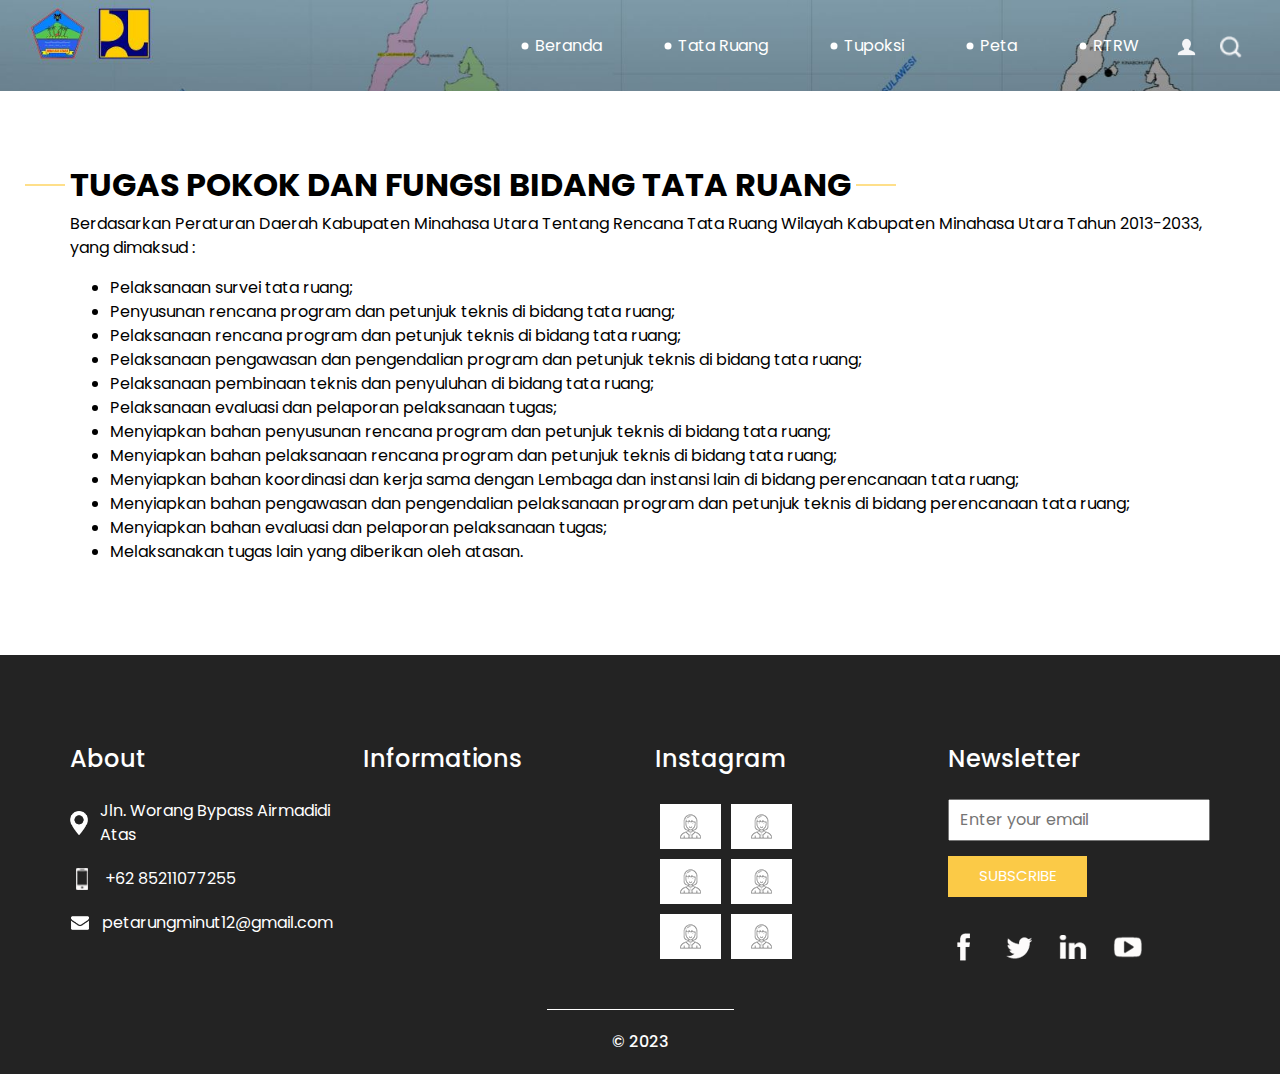
<file: do.html>
<!DOCTYPE html>
<html>

<head>
  <!-- Basic -->
  <meta charset="utf-8" />
  <meta http-equiv="X-UA-Compatible" content="IE=edge" />
  <!-- Mobile Metas -->
  <meta name="viewport" content="width=device-width, initial-scale=1, shrink-to-fit=no" />
  <!-- Site Metas -->
  <meta name="keywords" content="" />
  <meta name="description" content="" />
  <meta name="author" content="" />

  <title>Tugas</title>

  <!-- slider stylesheet -->
  <!-- slider stylesheet -->
  <link rel="stylesheet" type="text/css" href="https://cdnjs.cloudflare.com/ajax/libs/OwlCarousel2/2.3.4/assets/owl.carousel.min.css" />

  <!-- bootstrap core css -->
  <link rel="stylesheet" type="text/css" href="css/bootstrap.css" />

  <!-- fonts style -->
  <link href="https://fonts.googleapis.com/css?family=Open+Sans:400,700|Poppins:400,700&display=swap" rel="stylesheet">
  <!-- Custom styles for this template -->
  <link href="css/style.css" rel="stylesheet" />
  <!-- responsive style -->
  <link href="css/responsive.css" rel="stylesheet" />
</head>

<body class="sub_page">
  <div class="hero_area">
    <!-- header section strats -->
    <header class="header_section">
      <div class="container-fluid">
        <nav class="navbar navbar-expand-lg custom_nav-container pt-3">
          <a class="navbar-brand" href="index.html">
            <span>
              
            </span>
          </a>
          <button class="navbar-toggler" type="button" data-toggle="collapse" data-target="#navbarSupportedContent" aria-controls="navbarSupportedContent" aria-expanded="false" aria-label="Toggle navigation">
            <span class="navbar-toggler-icon"></span>
          </button>

          <div class="collapse navbar-collapse" id="navbarSupportedContent">
            <div class="d-flex ml-auto flex-column flex-lg-row align-items-center">
              <ul class="navbar-nav  ">
                <li class="nav-item active">
                  <a class="nav-link" href="index.html">Beranda </a>
                </li>
                <li class="nav-item">
                  <a class="nav-link" href="about.html">Tata Ruang </a>
                </li>
                <li class="nav-item">
                  <a class="nav-link" href="do.html">Tupoksi <span class="sr-only">(current)</span></a>
                </li>
                <li class="nav-item">
                  <a class="nav-link" href="portfolio.html">Peta </a>
                </li>
                <li class="nav-item">
                  <a class="nav-link" href="contact.html">RTRW</a>
                </li>
              </ul>
              <div class="user_option">
                <a href="">
                  <img src="images/user.png" alt="">
                </a>
                <form class="form-inline my-2 my-lg-0 ml-0 ml-lg-4 mb-3 mb-lg-0">
                  <button class="btn  my-2 my-sm-0 nav_search-btn" type="submit"></button>
                </form>
              </div>
            </div>
          </div>
        </nav>
      </div>
    </header>
    <!-- end header section -->
  </div>



   <!-- work section -->
   <section class="work_section layout_padding">
    <div class="container">
      <div class="heading_container">
        <h2>
          TUGAS POKOK DAN FUNGSI BIDANG TATA RUANG 
        </h2>
        <p>
          Berdasarkan Peraturan Daerah Kabupaten Minahasa Utara Tentang Rencana Tata Ruang Wilayah Kabupaten Minahasa  Utara Tahun 2013-2033, yang dimaksud :
        </p>
        <ul>
        <li>Pelaksanaan survei tata ruang;</li>
        <li>Penyusunan rencana program dan petunjuk teknis di bidang tata ruang;</li>
        <li>Pelaksanaan rencana program dan petunjuk teknis di bidang tata ruang;</li>
        <li>Pelaksanaan pengawasan dan pengendalian program dan petunjuk teknis di bidang tata ruang;</li>
        <li>Pelaksanaan pembinaan teknis dan penyuluhan di bidang tata ruang;</li>
        <li>Pelaksanaan evaluasi dan pelaporan pelaksanaan tugas;</li>
        <li>Menyiapkan bahan penyusunan rencana program dan petunjuk teknis di bidang tata ruang;</li>
        <li>Menyiapkan bahan pelaksanaan rencana program dan petunjuk teknis di bidang tata ruang;</li>
        <li>Menyiapkan bahan koordinasi dan kerja sama dengan Lembaga dan instansi lain di bidang perencanaan tata ruang;</li>
        <li>Menyiapkan bahan pengawasan dan pengendalian pelaksanaan program dan petunjuk teknis di bidang perencanaan tata ruang;</li>
        <li>Menyiapkan bahan evaluasi dan pelaporan pelaksanaan tugas;</li>
        <li>Melaksanakan tugas lain yang diberikan oleh atasan.</li>
      </ul>
      </div>
     
    </div>
  </section>

  <!-- end work section -->


  <!-- info section -->
  <section class="info_section ">
    <div class="container">
      <div class="row">
        <div class="col-md-3">
          <div class="info_contact">
            <h5>
              About
            </h5>
            <div>
              <div class="img-box">
                <img src="images/location-white.png" width="18px" alt="">
              </div>
              <p>
                Jln. Worang Bypass Airmadidi Atas
              </p>
            </div>
            <div>
              <div class="img-box">
                <img src="images/telephone-white.png" width="12px" alt="">
              </div>
              <p>
                +62 85211077255
              </p>
            </div>
            <div>
              <div class="img-box">
                <img src="images/envelope-white.png" width="18px" alt="">
              </div>
              <p>
                petarungminut12@gmail.com
              </p>
            </div>
          </div>
        </div>
        <div class="col-md-3">
          <div class="info_info">
            <h5>
              Informations
            </h5>
            <p>
              
            </p>
          </div>
        </div>

        <div class="col-md-3">
          <div class="info_insta">
            <h5>
              Instagram
            </h5>
            <div class="insta_container">
              <div>
                <a href="">
                  <div class="insta-box b-1">
                    <img src="images/insta.png" alt="">
                  </div>
                </a>
                <a href="">
                  <div class="insta-box b-2">
                    <img src="images/insta.png" alt="">
                  </div>
                </a>
              </div>

              <div>
                <a href="">
                  <div class="insta-box b-3">
                    <img src="images/insta.png" alt="">
                  </div>
                </a>
                <a href="">
                  <div class="insta-box b-4">
                    <img src="images/insta.png" alt="">
                  </div>
                </a>
              </div>
              <div>
                <a href="">
                  <div class="insta-box b-3">
                    <img src="images/insta.png" alt="">
                  </div>
                </a>
                <a href="">
                  <div class="insta-box b-4">
                    <img src="images/insta.png" alt="">
                  </div>
                </a>
              </div>
            </div>
          </div>
        </div>
        <div class="col-md-3">
          <div class="info_form ">
            <h5>
              Newsletter
            </h5>
            <form action="">
              <input type="email" placeholder="Enter your email">
              <button>
                Subscribe
              </button>
            </form>
            <div class="social_box">
              <a href="">
                <img src="images/fb.png" alt="">
              </a>
              <a href="">
                <img src="images/twitter.png" alt="">
              </a>
              <a href="">
                <img src="images/linkedin.png" alt="">
              </a>
              <a href="">
                <img src="images/youtube.png" alt="">
              </a>
            </div>
          </div>
        </div>
      </div>
    </div>
  </section>

  <!-- end info_section -->


  <!-- footer section -->
  <section class="container-fluid footer_section">
    <p>
      &copy; 2023
         </p>
  </section>
  <!-- footer section -->


  <script type="text/javascript" src="js/jquery-3.4.1.min.js"></script>
  <script type="text/javascript" src="js/bootstrap.js"></script>
  <script type="text/javascript" src="https://cdnjs.cloudflare.com/ajax/libs/OwlCarousel2/2.3.4/owl.carousel.min.js">
  </script>
  <!-- owl carousel script 
    -->
  <script type="text/javascript">
    $(".owl-carousel").owlCarousel({
      loop: true,
      margin: 0,
      navText: [],
      center: true,
      autoplay: true,
      autoplayHoverPause: true,
      responsive: {
        0: {
          items: 1
        },
        1000: {
          items: 3
        }
      }
    });
  </script>
  <!-- end owl carousel script -->

</body>

</html>
</file>
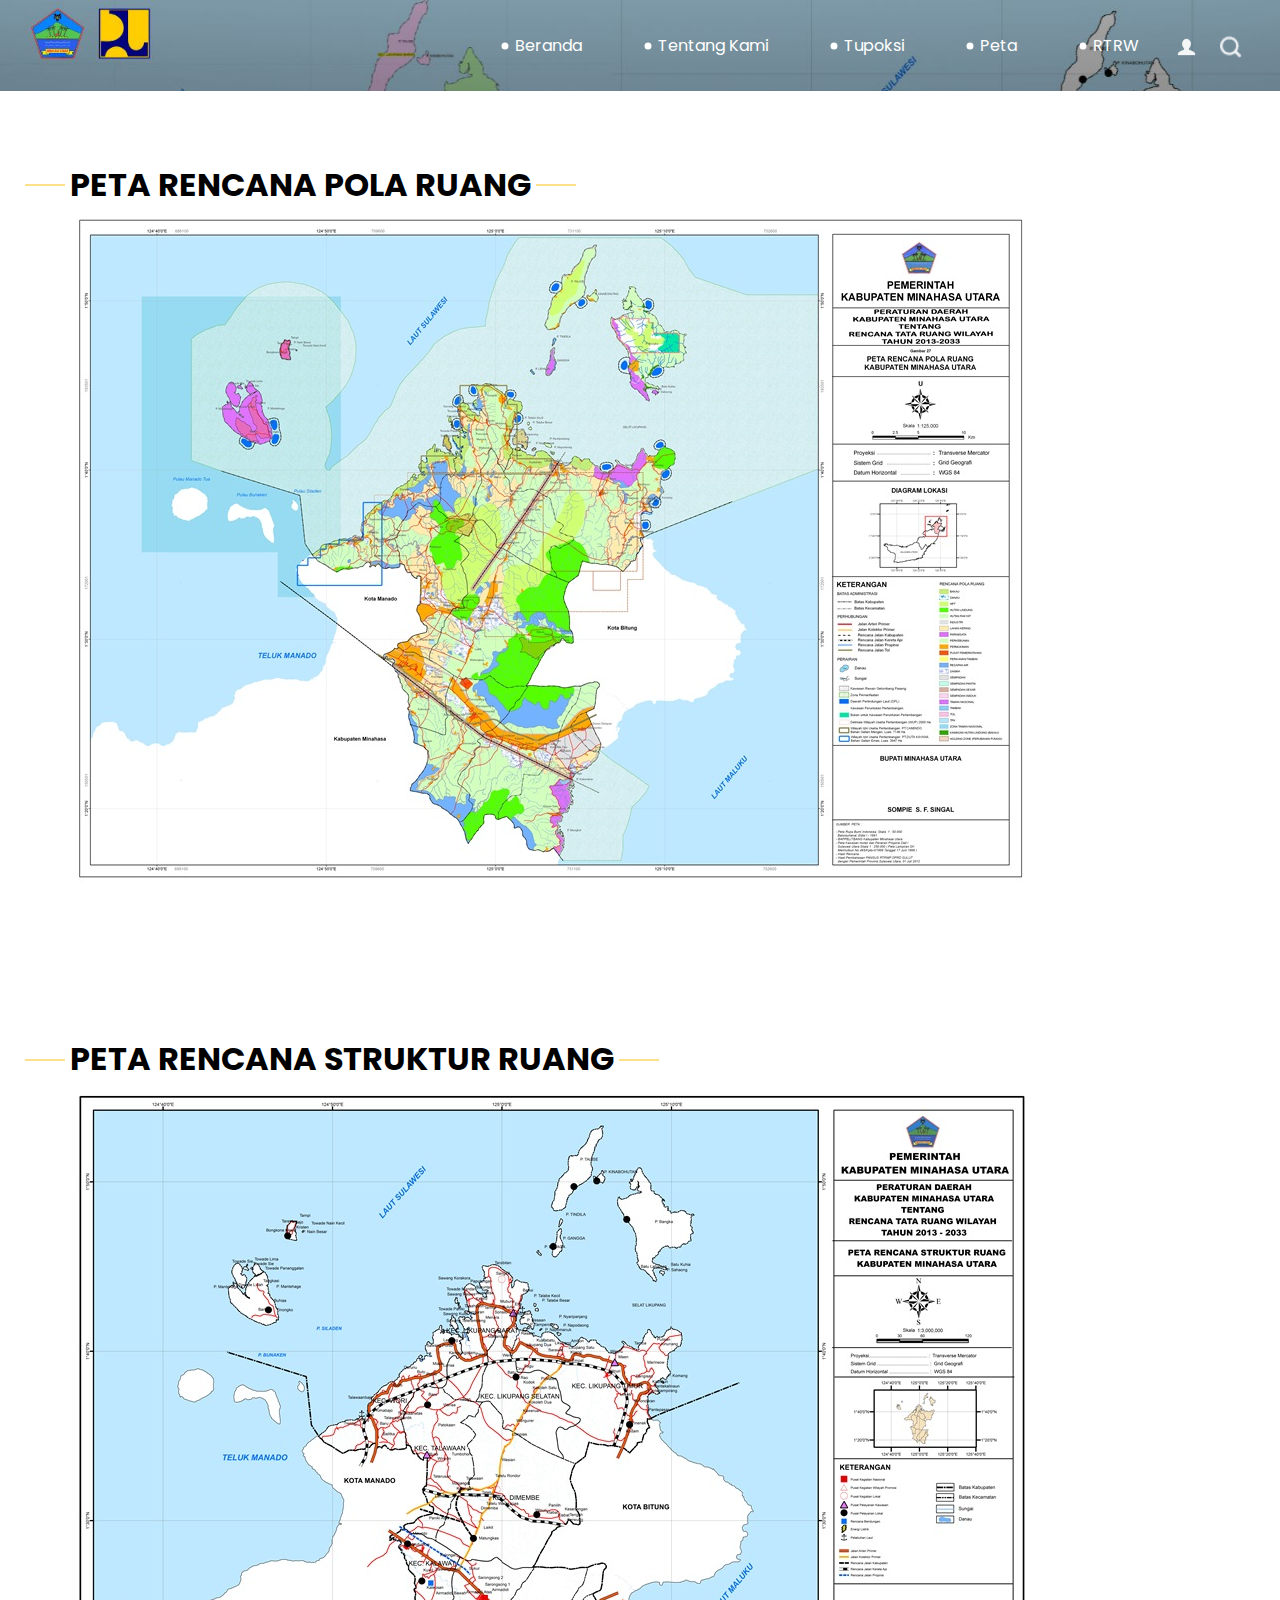
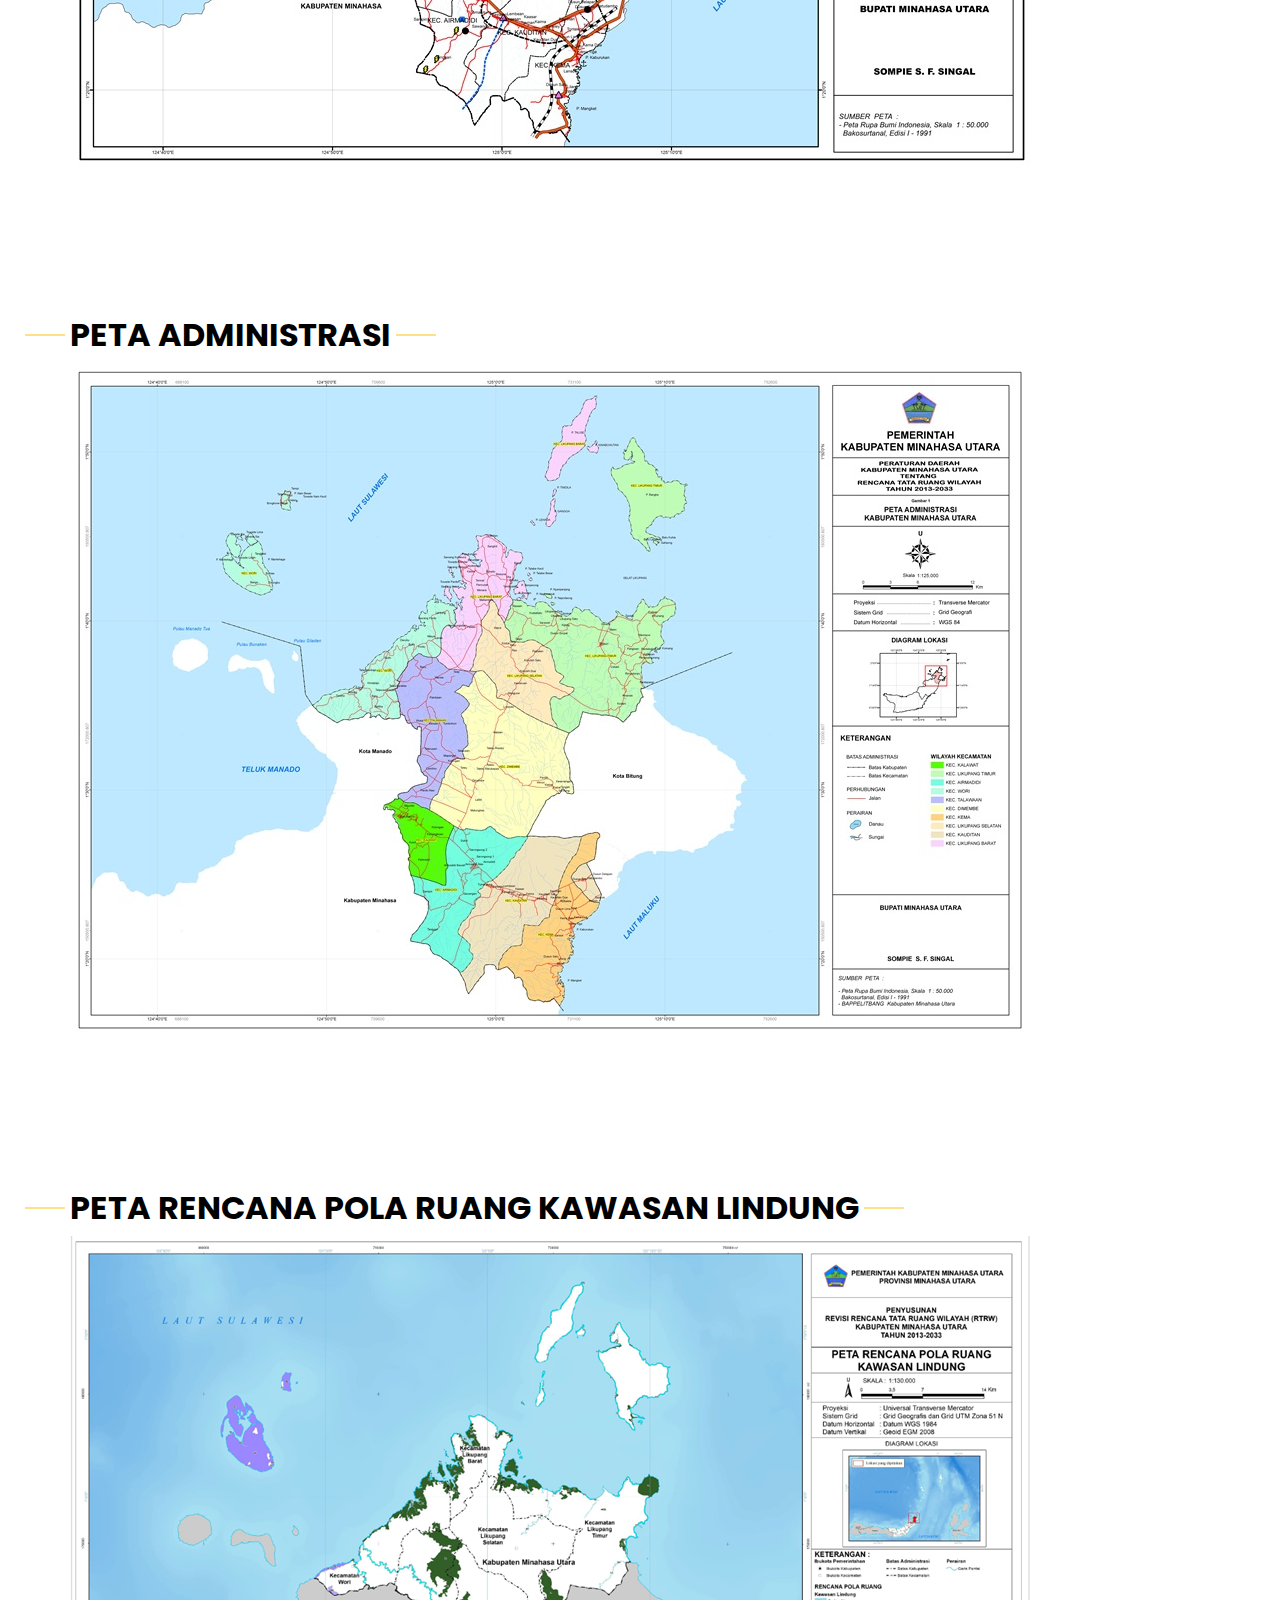
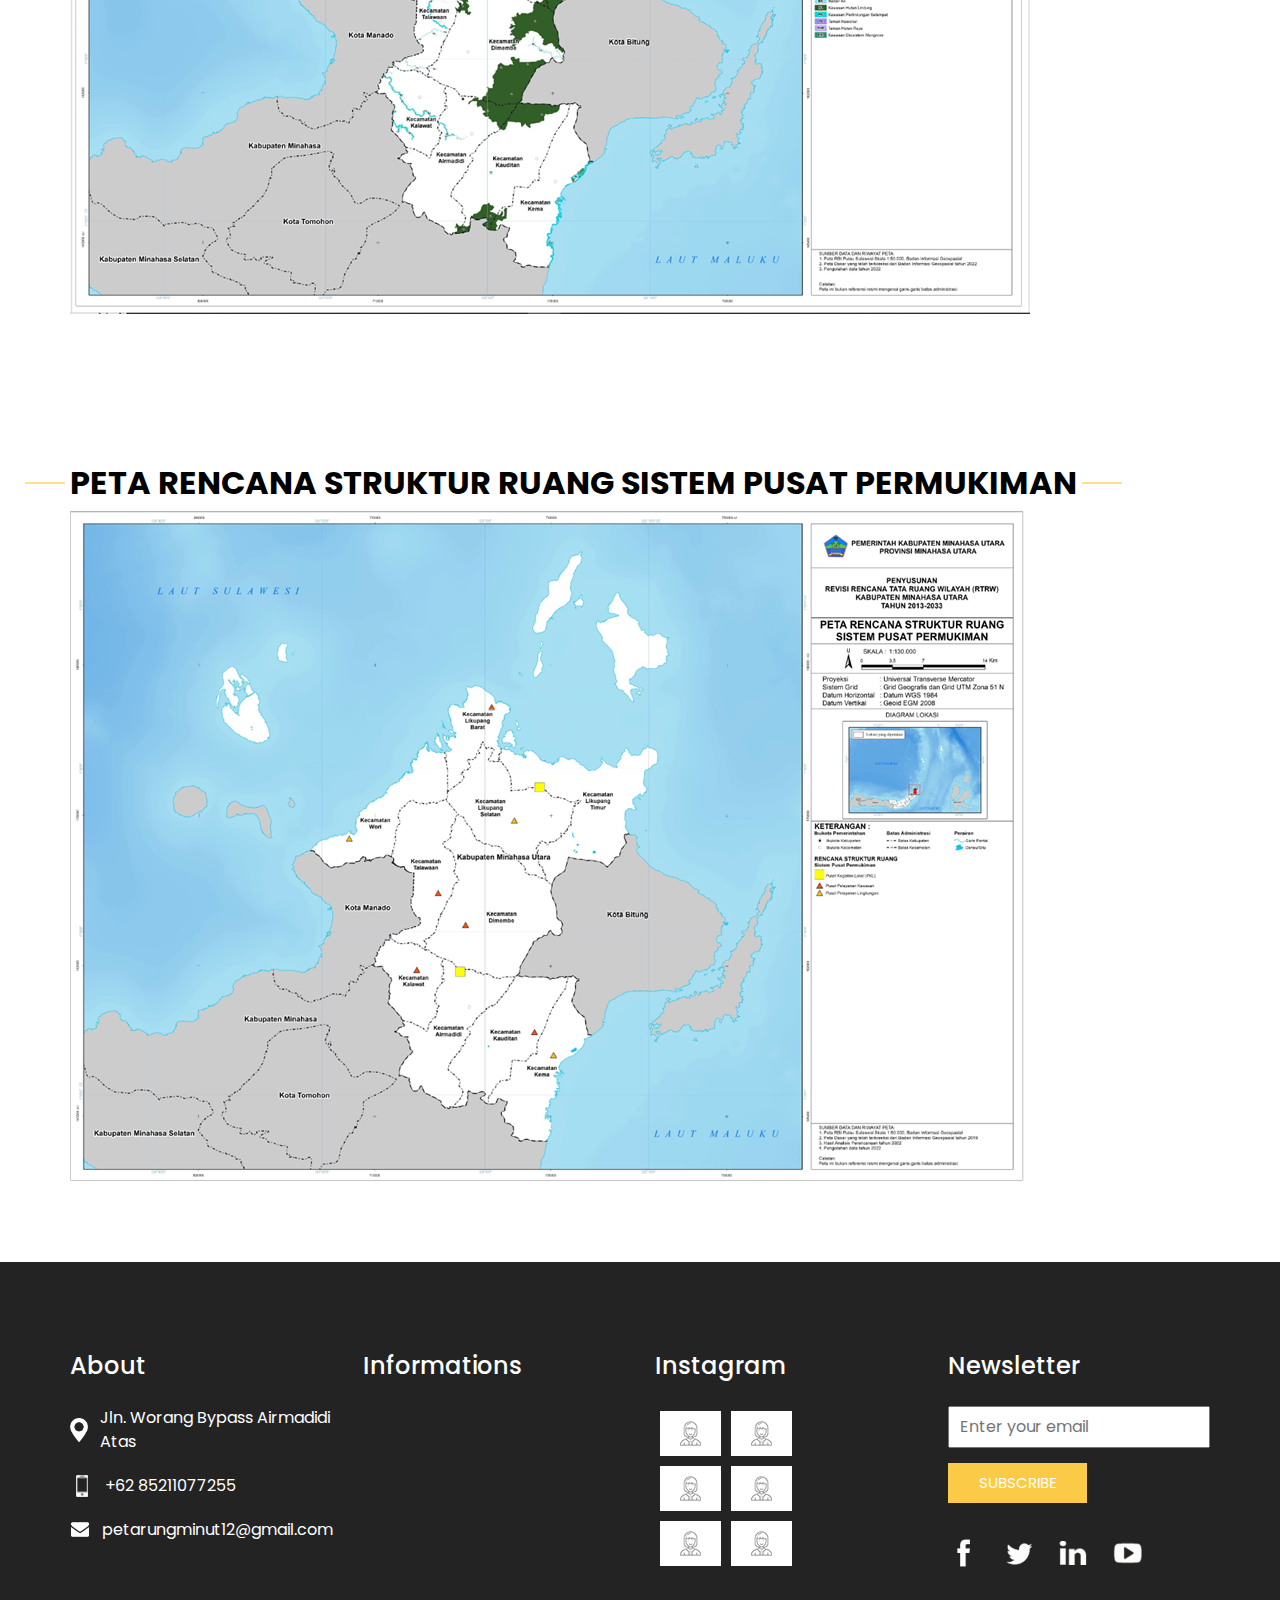
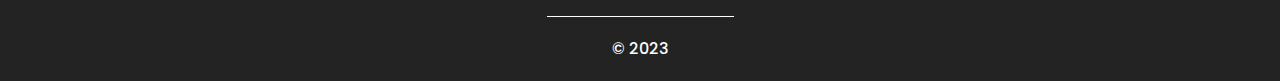
<file: portfolio.html>
<!DOCTYPE html>
<html>

<head>
  <!-- Basic -->
  <meta charset="utf-8" />
  <meta http-equiv="X-UA-Compatible" content="IE=edge" />
  <!-- Mobile Metas -->
  <meta name="viewport" content="width=device-width, initial-scale=1, shrink-to-fit=no" />
  <!-- Site Metas -->
  <meta name="keywords" content="" />
  <meta name="description" content="" />
  <meta name="author" content="" />

  <title>Peta</title>

  <!-- slider stylesheet -->
  <!-- slider stylesheet -->
  <link rel="stylesheet" type="text/css" href="https://cdnjs.cloudflare.com/ajax/libs/OwlCarousel2/2.3.4/assets/owl.carousel.min.css" />

  <!-- bootstrap core css -->
  <link rel="stylesheet" type="text/css" href="css/bootstrap.css" />

  <!-- fonts style -->
  <link href="https://fonts.googleapis.com/css?family=Open+Sans:400,700|Poppins:400,700&display=swap" rel="stylesheet">
  <!-- Custom styles for this template -->
  <link href="css/style.css" rel="stylesheet" />
  <!-- responsive style -->
  <link href="css/responsive.css" rel="stylesheet" />
</head>

<body class="sub_page">
  <div class="hero_area">
    <!-- header section strats -->
    <header class="header_section">
      <div class="container-fluid">
        <nav class="navbar navbar-expand-lg custom_nav-container pt-3">
          <a class="navbar-brand" href="index.html">
            <span>
     
            </span>
          </a>
          <button class="navbar-toggler" type="button" data-toggle="collapse" data-target="#navbarSupportedContent" aria-controls="navbarSupportedContent" aria-expanded="false" aria-label="Toggle navigation">
            <span class="navbar-toggler-icon"></span>
          </button>

          <div class="collapse navbar-collapse" id="navbarSupportedContent">
            <div class="d-flex ml-auto flex-column flex-lg-row align-items-center">
              <ul class="navbar-nav  ">
                <li class="nav-item active">
                  <a class="nav-link" href="index.html">Beranda<span class="sr-only">(current)</span></a>
                </li>
                <li class="nav-item">
                  <a class="nav-link" href="about.html">Tentang Kami </a>
                </li>
                <li class="nav-item">
                  <a class="nav-link" href="do.html">Tupoksi </a>
                </li>
                <li class="nav-item">
                  <a class="nav-link" href="portfolio.html">Peta </a>
                </li>
                <li class="nav-item">
                  <a class="nav-link" href="contact.html">RTRW</a>
                </li>
              </ul>
              <div class="user_option">
                <a href="">
                  <img src="images/user.png" alt="">
                </a>
                <form class="form-inline my-2 my-lg-0 ml-0 ml-lg-4 mb-3 mb-lg-0">
                  <button class="btn  my-2 my-sm-0 nav_search-btn" type="submit"></button>
                </form>
              </div>
            </div>
          </div>
        </nav>
      </div>
    </header>
    <!-- end header section -->
  </div>


  <!-- work section 1 -->
  <section class="work_section layout_padding">
    <div class="container">
      <div class="heading_container">
        <h2>
          Peta Rencana Pola Ruang
        </h2>
          </div>
          <div class="map_img-box">
            <img src="images/Peta1.jpg" alt="">
          </div>
        </div>
      </div>
    </div>
     </section>

     <section class="work_section layout_padding">
      <div class="container">
        <div class="heading_container">
          <h2>
            Peta Rencana Struktur Ruang
          </h2>
            </div>
            <div class="map_img-box">
              <img src="images/Peta2.jpg" alt="">
            </div>
          </div>
        </div>
      </div>
       </section>

       <section class="work_section layout_padding">
        <div class="container">
          <div class="heading_container">
            <h2>
              Peta Administrasi
            </h2>
              </div>
              <div class="map_img-box">
                <img src="images/Peta3.jpg" alt="">
              </div>
            </div>
          </div>
        </div>
         </section>

         <section class="work_section layout_padding">
          <div class="container">
            <div class="heading_container">
              <h2>
                Peta Rencana Pola Ruang Kawasan Lindung
              </h2>
                </div>
                <div class="map_img-box">
                  <img src="images/Peta4.png" alt="">
                </div>
              </div>
            </div>
          </div>
           </section>

           <section class="work_section layout_padding">
            <div class="container">
              <div class="heading_container">
                <h2>
                  Peta Rencana Struktur Ruang Sistem Pusat Permukiman
                </h2>
                  </div>
                  <div class="map_img-box">
                    <img src="images/Peta5.png" alt="">
                  </div>
                </div>
              </div>
            </div>
             </section>
  <!-- end work section -->

   <!-- info section -->
   <section class="info_section ">
    <div class="container">
      <div class="row">
        <div class="col-md-3">
          <div class="info_contact">
            <h5>
              About
            </h5>
            <div>
              <div class="img-box">
                <img src="images/location-white.png" width="18px" alt="">
              </div>
              <p>
                Jln. Worang Bypass Airmadidi Atas
              </p>
            </div>
            <div>
              <div class="img-box">
                <img src="images/telephone-white.png" width="12px" alt="">
              </div>
              <p>
                +62 85211077255
              </p>
            </div>
            <div>
              <div class="img-box">
                <img src="images/envelope-white.png" width="18px" alt="">
              </div>
              <p>
                petarungminut12@gmail.com
              </p>
            </div>
          </div>
        </div>
        <div class="col-md-3">
          <div class="info_info">
            <h5>
              Informations
            </h5>
            <p>
              
            </p>
          </div>
        </div>

        <div class="col-md-3">
          <div class="info_insta">
            <h5>
              Instagram
            </h5>
            <div class="insta_container">
              <div>
                <a href="">
                  <div class="insta-box b-1">
                    <img src="images/insta.png" alt="">
                  </div>
                </a>
                <a href="">
                  <div class="insta-box b-2">
                    <img src="images/insta.png" alt="">
                  </div>
                </a>
              </div>

              <div>
                <a href="">
                  <div class="insta-box b-3">
                    <img src="images/insta.png" alt="">
                  </div>
                </a>
                <a href="">
                  <div class="insta-box b-4">
                    <img src="images/insta.png" alt="">
                  </div>
                </a>
              </div>
              <div>
                <a href="">
                  <div class="insta-box b-3">
                    <img src="images/insta.png" alt="">
                  </div>
                </a>
                <a href="">
                  <div class="insta-box b-4">
                    <img src="images/insta.png" alt="">
                  </div>
                </a>
              </div>
            </div>
          </div>
        </div>
        <div class="col-md-3">
          <div class="info_form ">
            <h5>
              Newsletter
            </h5>
            <form action="">
              <input type="email" placeholder="Enter your email">
              <button>
                Subscribe
              </button>
            </form>
            <div class="social_box">
              <a href="">
                <img src="images/fb.png" alt="">
              </a>
              <a href="">
                <img src="images/twitter.png" alt="">
              </a>
              <a href="">
                <img src="images/linkedin.png" alt="">
              </a>
              <a href="">
                <img src="images/youtube.png" alt="">
              </a>
            </div>
          </div>
        </div>
      </div>
    </div>
  </section>

  <!-- end info_section -->


  <!-- footer section -->
  <section class="container-fluid footer_section">
    <p>
      &copy; 2023 
    </p>
  </section>
  <!-- footer section -->

  <script type="text/javascript" src="js/jquery-3.4.1.min.js"></script>
  <script type="text/javascript" src="js/bootstrap.js"></script>
  <script type="text/javascript" src="https://cdnjs.cloudflare.com/ajax/libs/OwlCarousel2/2.3.4/owl.carousel.min.js">
  </script>
  <!-- owl carousel script 
    -->
  <script type="text/javascript">
    $(".owl-carousel").owlCarousel({
      loop: true,
      margin: 0,
      navText: [],
      center: true,
      autoplay: true,
      autoplayHoverPause: true,
      responsive: {
        0: {
          items: 1
        },
        1000: {
          items: 3
        }
      }
    });
  </script>
  <!-- end owl carousel script -->

</body>

</html>
</file>
<file: css/style.css>
body {
  font-family: "Poppins", sans-serif;
  color: #000000;
  background-color: #ffffff;
}

.layout_padding {
  padding: 75px 0;
}

.layout_padding2 {
  padding: 45px 0;
}

.layout_padding2-top {
  padding-top: 45px;
}

.layout_padding2-bottom {
  padding-bottom: 45px;
}

.layout_padding-top {
  padding-top: 75px;
}

.layout_padding-bottom {
  padding-bottom: 75px;
}

.heading_container {
  display: -webkit-box;
  display: -ms-flexbox;
  display: flex;
  -webkit-box-orient: vertical;
  -webkit-box-direction: normal;
      -ms-flex-direction: column;
          flex-direction: column;
  -webkit-box-align: start;
      -ms-flex-align: start;
          align-items: flex-start;
}

.heading_container h2 {
  font-weight: bold;
  text-transform: uppercase;
  position: relative;
}

.heading_container h2::before, .heading_container h2::after {
  content: "";
  position: absolute;
  top: 50%;
  width: 40px;
  height: 1px;
  background-color: #fec016;
}

.heading_container h2::before {
  left: -5px;
  -webkit-transform: translate(-100%, -50%);
          transform: translate(-100%, -50%);
}

.heading_container h2::after {
  right: -5px;
  -webkit-transform: translate(100%, -50%);
          transform: translate(100%, -50%);
}

/*header section*/
.hero_area {
  height: 100vh;
  background-color: #b5caee;
  background-image: url(../images/bg2.jpg);
  background-size: cover;
}

.sub_page .hero_area {
  height: auto;
}

.sub_page .who_section.layout_padding {
  padding-top: 0;
}

.hero_area.sub_pages {
  height: auto;
}

.header_section .container-fluid {
  padding-right: 25px;
  padding-left: 25px;
}

.header_section .nav_container {
  margin: 0 auto;
}

.custom_nav-container.navbar-expand-lg .navbar-nav .nav-link {
  margin: 10px 30px;
  color: #ffffff;
  text-align: center;
  position: relative;
}

.custom_nav-container.navbar-expand-lg .navbar-nav .nav-link::before {
  content: "";
  position: absolute;
  top: 50%;
  left: -2px;
  -webkit-transform: translate(-50%, -50%);
          transform: translate(-50%, -50%);
  width: 7px;
  height: 7px;
  border-radius: 100%;
  background-color: #ffffff;
}

a,
a:hover,
a:focus {
  text-decoration: none;
}

a:hover,
a:focus {
  color: initial;
}

.btn,
.btn:focus {
  outline: none !important;
  -webkit-box-shadow: none;
          box-shadow: none;
}

.user_option {
  display: -webkit-box;
  display: -ms-flexbox;
  display: flex;
  -webkit-box-align: center;
      -ms-flex-align: center;
          align-items: center;
}

.custom_nav-container .nav_search-btn {
  background-image: url(../images/search-icon.png);
  background-size: 22px;
  background-repeat: no-repeat;
  background-position-y: 7px;
  width: 35px;
  height: 35px;
  padding: 0;
  border: none;
}

.navbar-brand {
  display: -webkit-box;
  display: -ms-flexbox;
  display: flex;
  -webkit-box-align: center;
      -ms-flex-align: center;
          align-items: center;
  font-family: 'Open Sans', sans-serif;
}

.navbar-brand span {
  font-size: 24px;
  color: #ffffff;
}

.custom_nav-container {
  z-index: 99999;
  padding: 15px 0;
}

.custom_nav-container .navbar-toggler {
  outline: none;
}

.custom_nav-container .navbar-toggler .navbar-toggler-icon {
  background-image: url(../images/menu.png);
  background-size: 55px;
}

/*end header section*/
.slider_section {
  height: 90%;
  display: -webkit-box;
  display: -ms-flexbox;
  display: flex;
  -webkit-box-align: center;
      -ms-flex-align: center;
          align-items: center;
  color: #ffffff;
}

.slider_section .detail-box {
  text-align: center;
  margin-bottom: 110px;
}

.slider_section .detail-box h1 {
  font-size: 4rem;
  text-transform: uppercase;
}

.slider_section .detail-box h2 {
  text-transform: uppercase;
}

.slider_section .detail-box p {
  margin-top: 25px;
}

.slider_section .detail-box a {
  display: inline-block;
  padding: 10px 55px;
  background-color: #ffffff;
  border: 1px solid #ffffff;
  color: #000000;
  border-radius: 20px 20px 0 20px;
  margin-top: 35px;
}

.slider_section .detail-box a:hover {
  background-color: transparent;
  color: #ffffff;
}

.slider_section #carouselExampleIndicators {
  bottom: 0;
}

.slider_section #carouselExampleIndicators li {
  width: 15px;
  height: 15px;
  background-color: transparent;
  border: 3px solid #ffffff;
  border-radius: 100%;
  opacity: 1;
}

.do_section .heading_container {
  -webkit-box-align: center;
      -ms-flex-align: center;
          align-items: center;
  text-align: center;
}

.do_section .do_container {
  display: -webkit-box;
  display: -ms-flexbox;
  display: flex;
  -ms-flex-wrap: wrap;
      flex-wrap: wrap;
  -webkit-box-pack: center;
      -ms-flex-pack: center;
          justify-content: center;
  padding-top: 10px;
}

.do_section .do_container .box {
  text-align: center;
  position: relative;
  z-index: 5;
  margin: 35px 25px 0 25px;
}

.do_section .do_container .box .img-box {
  width: 120px;
  height: 120px;
  display: -webkit-box;
  display: -ms-flexbox;
  display: flex;
  -webkit-box-pack: center;
      -ms-flex-pack: center;
          justify-content: center;
  -webkit-box-align: center;
      -ms-flex-align: center;
          align-items: center;
  background-color: #353434;
  border-radius: 100%;
}

.do_section .do_container .box .img-box img {
  width: 45px;
}

.do_section .do_container .box .detail-box {
  margin-top: 35px;
}

.do_section .do_container .box:hover .img-box {
  background-color: #fec016;
}

.do_section .do_container .arrow_bg::before {
  content: "";
  position: absolute;
  top: -23px;
  left: -17px;
  width: 262%;
  height: 90%;
  z-index: 3;
  background-size: cover;
}

.do_section .do_container .arrow-start::before {
  background-image: url(../images/arrow-start.png);
}

.do_section .do_container .arrow-middle::before {
  background-image: url(../images/arrow-middle.png);
}

.do_section .do_container .arrow-end::before {
  background-image: url(../images/arrow-end.png);
}

.who_section .row {
  -webkit-box-align: center;
      -ms-flex-align: center;
          align-items: center;
}

.who_section .img-box img {
  width: 100%;
}

.who_section .detail-box {
  margin-left: 65px;
}

.who_section .detail-box p {
  margin-top: 35px;
}

.who_section .detail-box a {
  display: inline-block;
  padding: 8px 30px;
  background-color: #353434;
  border: 1px solid #353434;
  color: #ffffff;
  border-radius: 20px 20px 0 20px;
  margin-top: 35px;
}

.who_section .detail-box a:hover {
  background-color: transparent;
  color: #353434;
}

.work_section .work_container {
  display: -webkit-box;
  display: -ms-flexbox;
  display: flex;
  -ms-flex-wrap: wrap;
      flex-wrap: wrap;
  margin: 0 -1%;
}

.work_section .work_container .box {
  min-width: 300px;
  display: -webkit-box;
  display: -ms-flexbox;
  display: flex;
  -webkit-box-align: stretch;
      -ms-flex-align: stretch;
          align-items: stretch;
}

.work_section .work_container .box img {
  width: 100%;
}

.work_section .work_container .box.b-2, .work_section .work_container .box.b-3 {
  width: 43.5%;
}

.work_section .work_container .box.b-1, .work_section .work_container .box.b-4 {
  width: 56.5%;
}

.client_section {
  padding-bottom: 150px;
}

.client_section .heading_container {
  -webkit-box-align: center;
      -ms-flex-align: center;
          align-items: center;
  margin-bottom: 45px;
}

.client_section .box {
  padding: 20px;
  display: -webkit-box;
  display: -ms-flexbox;
  display: flex;
  -webkit-box-orient: vertical;
  -webkit-box-direction: normal;
      -ms-flex-direction: column;
          flex-direction: column;
  -webkit-box-align: center;
      -ms-flex-align: center;
          align-items: center;
  text-align: center;
  margin: 20px;
}

.client_section .box .img-box {
  width: 60px;
}

.client_section .box .img-box img {
  width: 100%;
}

.client_section .box .detail-box {
  margin-top: 35px;
  display: -webkit-box;
  display: -ms-flexbox;
  display: flex;
  -webkit-box-orient: vertical;
  -webkit-box-direction: normal;
      -ms-flex-direction: column;
          flex-direction: column;
  -webkit-box-align: center;
      -ms-flex-align: center;
          align-items: center;
}

.client_section .box .detail-box h5 {
  text-transform: uppercase;
  font-weight: bold;
  font-size: 18px;
}

.client_section .box .detail-box h5 span {
  text-transform: none;
  font-size: 16px;
  font-weight: normal;
  color: #fec016;
}

.client_section .box .detail-box img {
  width: 15px;
  margin: 35px 0;
}

.client_section .carousel-wrap {
  margin: 0 auto;
  padding: 0;
  position: relative;
}

.client_section .owl-nav > div {
  margin-top: -26px;
  position: absolute;
  top: 50%;
  color: #cdcbcd;
}

.client_section .owl-carousel .owl-nav .owl-prev,
.client_section .owl-carousel .owl-nav .owl-next {
  width: 50px;
  height: 50px;
  background-color: #000000;
  background-size: 16px;
  background-position: center;
  border-radius: 100%;
  background-repeat: no-repeat;
  position: absolute;
  bottom: -75px;
  outline: none;
}

.client_section .owl-carousel .owl-nav .owl-prev:hover,
.client_section .owl-carousel .owl-nav .owl-next:hover {
  background-color: rgba(0, 0, 0, 0.8);
}

.client_section .owl-carousel .owl-nav .owl-prev {
  background-image: url(../images/prev.png);
  left: 50%;
  -webkit-transform: translateX(-102%);
          transform: translateX(-102%);
}

.client_section .owl-carousel .owl-nav .owl-next {
  right: 50%;
  background-image: url(../images/next.png);
  -webkit-transform: translateX(102%);
          transform: translateX(102%);
}

.client_section .owl-carousel .owl-dots.disabled,
.client_section .owl-carousel .owl-nav.disabled {
  display: block;
}

.client_section .owl-item.active.center .box {
  -webkit-box-shadow: 0 0 20px 0 rgba(0, 0, 0, 0.2);
          box-shadow: 0 0 20px 0 rgba(0, 0, 0, 0.2);
}

.target_section {
  background-image: url(../images/target-bg.jpg);
  background-size: cover;
  color: #ffffff;
  text-align: center;
}

.target_section .detail-box {
  margin: 30px 0;
}

.target_section h2 {
  font-weight: bold;
}

.target_section h5 {
  font-size: 18px;
  font-weight: 500;
}

/* contact section */
.contact_section .heading_container {
  -webkit-box-align: center;
      -ms-flex-align: center;
          align-items: center;
}

.contact_section .contact-form {
  padding: 25px;
  border-radius: 20px;
}

.contact_section .contact-form input {
  border: none;
  outline: none;
  background-color: transparent;
  width: 100%;
  margin: 15px 0;
  padding: 10px 20px;
  border: 1px solid rgba(0, 0, 0, 0.4);
  border-radius: 30px;
}

.contact_section .contact-form input.input_message {
  height: 175px;
}

.contact_section .contact-form input::-webkit-input-placeholder {
  color: rgba(0, 0, 0, 0.4);
}

.contact_section .contact-form input:-ms-input-placeholder {
  color: rgba(0, 0, 0, 0.4);
}

.contact_section .contact-form input::-ms-input-placeholder {
  color: rgba(0, 0, 0, 0.4);
}

.contact_section .contact-form input::placeholder {
  color: rgba(0, 0, 0, 0.4);
}

.contact_section .contact-form button {
  border: none;
  outline: none;
  padding: 12px 50px;
  text-transform: uppercase;
  margin-top: 25px;
  background-color: #fec913;
  color: #fff;
  border-radius: 30px;
}

.contact_section .map_img-box {
  width: 80%;
  margin: 25px auto 0 auto;
}

.contact_section .map_img-box img {
  width: 100%;
}

/* end contact section */
.info_section {
  background-color: #232323;
  color: #ffffff;
  padding: 90px 0 45px 0;
}

.info_section h5 {
  margin-bottom: 25px;
  font-size: 24px;
}

.info_section .info_insta .insta_container > div {
  display: -webkit-box;
  display: -ms-flexbox;
  display: flex;
}

.info_section .info_insta .insta_container img {
  width: 100%;
}

.info_section .info_insta .insta_container .insta-box {
  margin: 5px;
  display: -webkit-box;
  display: -ms-flexbox;
  display: flex;
  -webkit-box-align: stretch;
      -ms-flex-align: stretch;
          align-items: stretch;
  background-color: #ffffff;
  padding: 10px 20px;
}

.info_section .info_contact .img-box {
  width: 35px;
  display: -webkit-box;
  display: -ms-flexbox;
  display: flex;
  -webkit-box-pack: center;
      -ms-flex-pack: center;
          justify-content: center;
}

.info_section .info_contact p {
  margin: 0;
}

.info_section .info_contact > div {
  display: -webkit-box;
  display: -ms-flexbox;
  display: flex;
  -webkit-box-align: center;
      -ms-flex-align: center;
          align-items: center;
  margin: 20px 0;
}

.info_section .info_contact > div img {
  height: auto;
  margin-right: 12px;
}

.info_section .info_form form input {
  outline: none;
  width: 100%;
  padding: 7px 10px;
}

.info_section .info_form form button {
  display: inline-block;
  padding: 8px 30px;
  background-color: #fbca47;
  border: 1px solid #fbca47;
  color: #ffffff;
  margin-top: 15px;
  text-transform: uppercase;
  font-size: 15px;
}

.info_section .info_form form button:hover {
  background-color: transparent;
  color: #fbca47;
}

.info_section .info_form .social_box {
  margin-top: 35px;
  width: 100%;
  display: -webkit-box;
  display: -ms-flexbox;
  display: flex;
}

.info_section .info_form .social_box a {
  margin-right: 25px;
}

/* footer section*/
.footer_section {
  background-color: #232323;
  font-weight: 500;
  display: -webkit-box;
  display: -ms-flexbox;
  display: flex;
  -webkit-box-pack: center;
      -ms-flex-pack: center;
          justify-content: center;
}

.footer_section p {
  padding: 20px 65px;
  color: #fbfcfd;
  margin: 0 auto;
  text-align: center;
  border-top: 1px solid #ffffff;
}

.footer_section a {
  color: #fbfcfd;
}

/* end footer section*/
/*# sourceMappingURL=style.css.map */
</file>
<file: css/responsive.css>
@media (max-width: 1120px) {
    .hero_area {
        height: auto;
    }

    .slider_section {
        padding: 50px 0;
    }

}

@media (max-width: 992px) {
    .user_option {
        flex-direction: column;
    }

    .custom_nav-container .nav_search-btn {
        background-position: center;
        margin-top: 10px;
    }

    .user_option a {
        margin-bottom: 10px;
    }

    .custom_nav-container.navbar-expand-lg .navbar-nav .nav-link {
        padding: 0 5px;
    }
}

@media (max-width: 768px) {

    .info_section .col-md-3 {
        text-align: center;
    }

    .info_section .col-md-3:not(:nth-last-child(1)) {
        margin-bottom: 35px;
    }

    .who_section .detail-box {
        margin-left: 15px;
        margin-top: 35px;
    }

    .work_section .work_container .box.b-1,
    .work_section .work_container .box.b-2,
    .work_section .work_container .box.b-3,
    .work_section .work_container .box.b-4 {
        width: 100%;
    }

    .info_section .col-md-3>div {
        display: flex;
        flex-direction: column;
        align-items: center;
    }

    .info_section .info_form .social_box {
        justify-content: center;
    }

    .info_section .info_form .social_box a {
        margin: 0 10px;
    }

    .footer_section p {
        padding: 20px 30px;
    }
}

@media (max-width: 576px) {
    .slider_section .detail-box h1 {
        font-size: 3.5rem;
    }

    .do_section .do_container .arrow_bg::before {
        display: none;
    }
}

@media (max-width: 480px) {}

@media (max-width: 420px) {
    .slider_section .detail-box h2 {
        font-size: 1.5rem;
    }

    .slider_section .detail-box h1 {
        font-size: 3rem;
    }
}

@media (max-width: 360px) {}

@media (min-width: 1200px) {
    .container {
        max-width: 1170px;
    }
}
</file>
